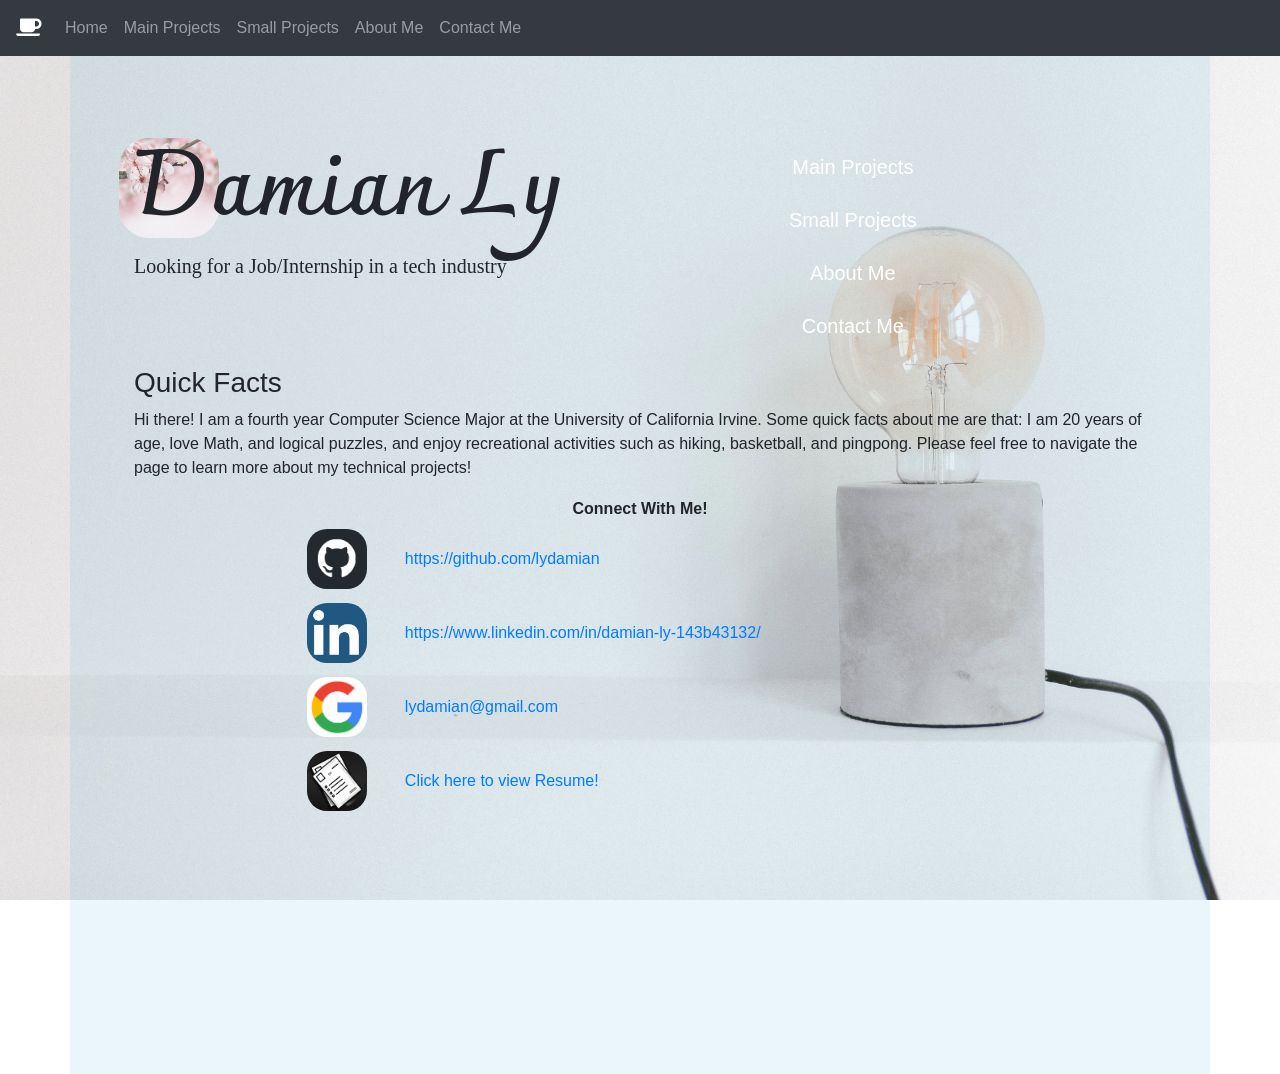
<file: index.html>
<!DOCTYPE html>
<html>
<head>
	<title>Damian's Portfolio</title>
	<!-- meta tags -->
	<meta name="viewport" content="width=device-width, initial-scale=1.0">

	<!-- bootstrap css cdn -->
	<link type="text/css" rel="stylesheet" href="https://stackpath.bootstrapcdn.com/bootstrap/4.1.3/css/bootstrap.min.css">
	<!-- bootstrap js cdn -->
	<script src="https://stackpath.bootstrapcdn.com/bootstrap/4.1.3/js/bootstrap.min.js"></script>
	<!-- jQuery CDN -->

	<!-- Google Fonts -->
	<!-- font-family: 'Noticia Text', serif;
	font-family: 'Gentium Basic', serif;-->
	<link href="https://fonts.googleapis.com/css?family=Gentium+Basic:400,700|Noticia+Text:400,700" rel="stylesheet">
	<!--font-family: 'Charmonman', cursive;-->
	<link href="https://fonts.googleapis.com/css?family=Charmonman:400,700" rel="stylesheet">
	<!--font-family: 'Cinzel', serif;
	font-family: 'Cormorant Garamond', serif; -->
	<link href="https://fonts.googleapis.com/css?family=Cinzel|Cormorant+Garamond" rel="stylesheet">

	<!-- font awsome -->
	<link rel="stylesheet" href="https://use.fontawesome.com/releases/v5.3.1/css/all.css" integrity="sha384-mzrmE5qonljUremFsqc01SB46JvROS7bZs3IO2EmfFsd15uHvIt+Y8vEf7N7fWAU" crossorigin="anonymous">



	<!-- Native stylesheet -->
	<link type="text/css" rel="stylesheet" href="assets/css/portfolio.css">

	<script
  src="https://code.jquery.com/jquery-3.3.1.min.js"
  integrity="sha256-FgpCb/KJQlLNfOu91ta32o/NMZxltwRo8QtmkMRdAu8="
  crossorigin="anonymous"></script>
</head>
<body>
	 <!-- A grey horizontal navbar that becomes vertical on small screens -->
	<nav class="navbar navbar-expand-sm bg-dark navbar-dark fixed-top">

		<!-- logo -->
		<a class="navbar-brand" href="#"><i class="fas fa-coffee"></i> <!-- using a <span> element to reference the icon --></a>

		<!-- Toggler/collapsibe Button -->
		  <button class="navbar-toggler" type="button" data-toggle="collapse" data-target="#collapsibleNavbar">
		    <span class="navbar-toggler-icon"></span>
		  </button>

	  <!-- Links -->
	  <div class="collapse navbar-collapse" id="collapsibleNavbar">
		  <ul class="navbar-nav">
		    <li class="nav-item">
		      <a class="nav-link" href="#">Home</a>
		    </li>
		    <li class="nav-item">
		      <a class="nav-link" href="main-projects.html">Main Projects</a>
		    </li>
		    <li class="nav-item">
		      <a class="nav-link" href="small-projects.html">Small Projects</a>
		    </li>
		    <li class="nav-item">
		      <a class="nav-link" href="about-me.html">About Me</a>
		    </li>
		    <li class="nav-item">
		      <a class="nav-link" href="contact-me.html">Contact Me</a>
		    </li>
		  </ul>
	   </div>
	</nav>

	<div class="container" id="homepage-body">
		<div class="row">
			<div class="col-md-6" id="header-section">
				<img src="assets/images/flowers.jpg" id="flower-image">
				<h1>Damian Ly</h1>
				<h5>Looking for a Job/Internship in a tech industry</h5>
			</div>
			<div class=col-md-6>
				<ul>
					<li class="links"><a href ="main-projects.html" class="btn btn-lg active" role="button">Main Projects</a></li>
					<li class="links"><a href ="small-projects.html" class="btn btn-lg active" role="button" class="btn btn-primary btn-lg active" role="button">Small Projects</a></li>
					<li class="links"><a href ="about-me.html" class="btn btn-lg active" role="button">About Me</a></li>
					<li class="links"><a href ="contact-me.html" class="btn btn-lg active" role="button">Contact Me</a></li>
				</ul>
			</div>		

			<div class="col-12" id="about-me">
				<h3>Quick Facts</h3>
				<p>
					Hi there! I am a fourth year Computer Science Major at the University of California Irvine. Some quick facts about me are that: I am 20 years of age, love Math, and logical puzzles, and enjoy recreational activities such as hiking, basketball, and pingpong. Please feel free to navigate the page to learn more about my technical projects!
				</p>
			</div>

			<div class="col-md-12">
				<!-- Resource Info -->
				<div id="portfolio-links">
					<table>
    					<thead>
	       				 	<tr>
	          			  		<th colspan="2">Connect With Me!</th>
	       				 	</tr>
   						</thead>
    					<tbody>
					        <tr>
					            <td><a href="https://github.com/lydamian" target="_blank"><img class="logo-images" src="assets/images/github-logo.PNG"></a></td>
					            <td class="connect-links"><a target="_blank" href="https://github.com/lydamian">https://github.com/lydamian</a></td>
					        </tr>
					        <tr>
					            <td><a target="_blank" href="https://www.linkedin.com/in/damian-ly-143b43132"><img class="logo-images" src="assets/images/linkedin-logo.PNG"></td>
					            <td class="connect-links"><a target="_blank" href="https://www.linkedin.com/in/damian-ly-143b43132">https://www.linkedin.com/in/damian-ly-143b43132/</a></td>
					        </tr>
					         <tr>
					            <td><a href="mailto:lydamian@gmail.com"><img class="logo-images" src="assets/images/google-logo.PNG"></a></td>
					            <td class="connect-links"><a href="mailto:lydamian@gmail.com">lydamian@gmail.com</a></td>
					        </tr>
					         <tr>
					            <td><img class="logo-images" src="assets/images/resume-logo.PNG "></td>
					            <td class="connect-links"><a href = "other-pages/dev_resume.pdf">Click here to view Resume!</a></td>
					        </tr>
   						</tbody>
					</table>	
				</div>
			</div>
		</div>
	</div>	

	<script src="assets/js/index.js"></script>
</body>
</html>
</file>
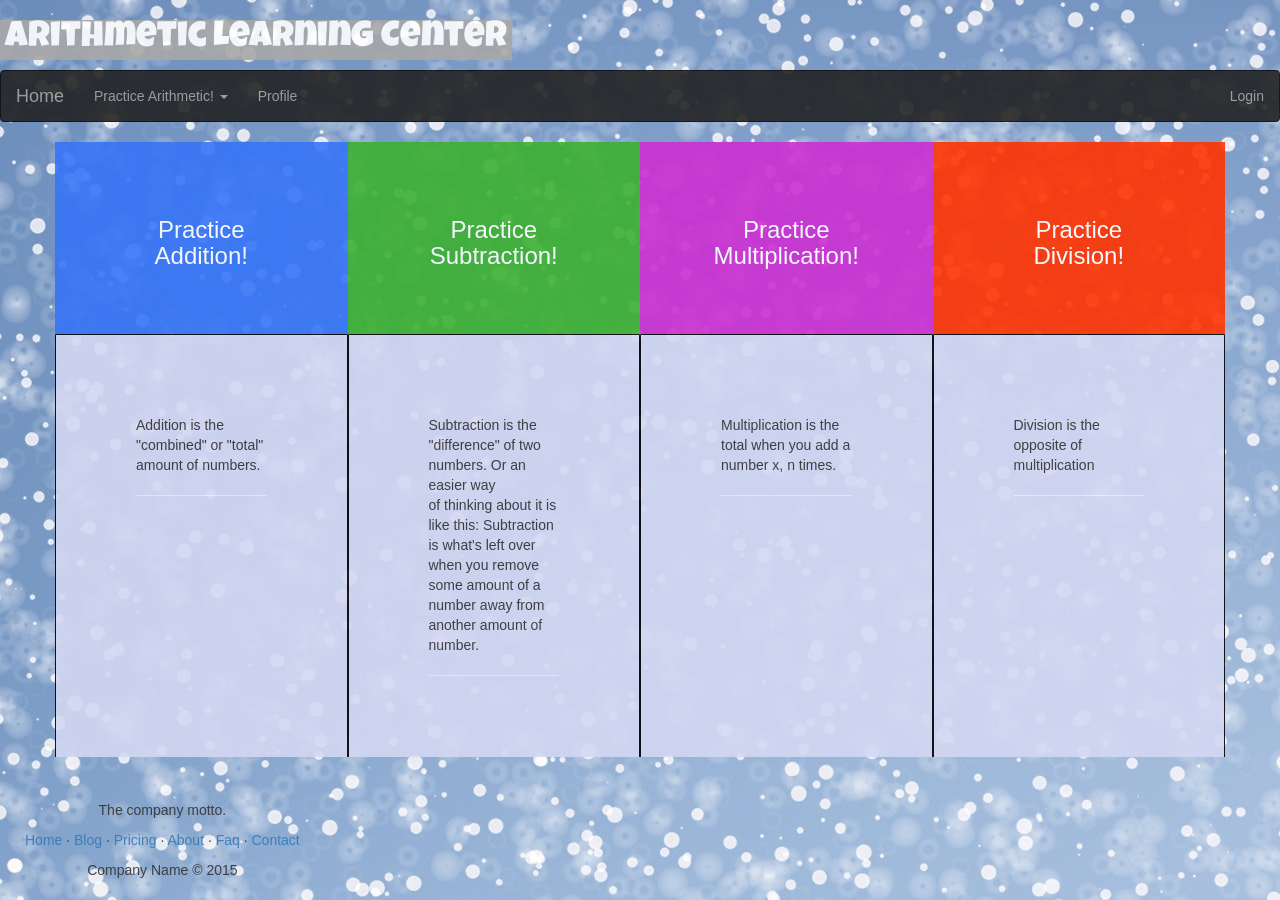
<file: other-pages/ArithmeticLearningCenter/index.html>
<!DOCTYPE html>
<html>
<head>
<meta charset="ISO-8859-1">
	<!-- Latest compiled and minified CSS -->
	<link rel="stylesheet" href="https://maxcdn.bootstrapcdn.com/bootstrap/3.3.7/css/bootstrap.min.css">

	<!-- Google fonts -->
	<link href="https://fonts.googleapis.com/css?family=Luckiest+Guy" rel="stylesheet"> 
	
	<!-- Native CSS stylesheet -->
	<link rel="stylesheet" type="text/css" href="stylesheet.css">
	
<title>The Learning Zone!</title>
</head>
<body>
	

	
	<div class="container-fluid no-padding">
		<!-- Header -->
		<div class="row">
			<div class="col-lg-12">
				<h1 id="heading">Arithmetic Learning Center </h1>
			</div>
		</div>
	</div>
	
	<!--  NavBar -->
	<nav class="navbar navbar-inverse">
	    <!-- Brand and toggle get grouped for better mobile display -->
	    <div class="navbar-header">
	        <button type="button" data-target="#navbarCollapse" data-toggle="collapse" class="navbar-toggle">
	            <span class="sr-only">Toggle navigation</span>
	            <span class="icon-bar"></span>
	            <span class="icon-bar"></span>
	            <span class="icon-bar"></span>
	        </button>
	        <a href="index.html" class="navbar-brand">Home</a>
	    </div>
	    <!-- Collection of nav links and other content for toggling -->
	    <div id="navbarCollapse" class="collapse navbar-collapse">
	        <ul class="nav navbar-nav">
	            <li class="dropdown">
				    <a href="#" data-toggle="dropdown" class="dropdown-toggle"> Practice Arithmetic! <b class="caret"></b></a>
				    <ul class="dropdown-menu">
				        <li><a href="addition.html">Addition</a></li>
				        <li><a href="subtraction.html">Subtraction</a></li>
				        <li><a href="multiplication.html">Multiplication</a></li>
				        <li><a href="division.html">Division</a></li>
				    </ul>
				</li>
	            <li><a href="profile.html">Profile</a></li>
	        </ul>
	        <ul class="nav navbar-nav navbar-right">
	            <li><a href="login.html" target="_blank">Login</a></li>
	        </ul>
	    </div>
	</nav>

		
	<div class="container">
		<!-- Links to Math Operation Pages -->
	    <div class="row">
		    <div class="col-lg-3" id="plus_button">
		   		<a href="addition.html" class="operator_buttons"><h3>Practice <br/> Addition!</h3></a>
		    </div>
	        <div class="col-lg-3" id="minus_button">
       	 		<a href="subtraction.html" class="operator_buttons"><h3>Practice <br/>Subtraction!</h3></a>
       		</div>
        	<div class="col-lg-3" id="times_button">
       			<a href="multiplication.html" class="operator_buttons"><h3>Practice <br/>Multiplication!</h3></a>
       		</div>
       		<div class="col-lg-3" id="division_button">
       			<a href="division.html" class="operator_buttons"><h3>Practice <br/>Division!</h3></a>
     	   	</div>
	    </div>
	    
	    <!-- Description of Math operations -->
	    <div class="row match-my-cols">
		    <div class="col-lg-3 operation_info">
		    	Addition is the "combined" or "total" amount of numbers.<hr>
		    </div>
		    <div class="col-lg-3 operation_info">
		    	Subtraction is the "difference" of two numbers. Or an easier way<br/>
		    	of thinking about it is like this: Subtraction is what's left over<br/>
		    	when you remove some amount of a number away from another amount of number.<hr><br/><br/><br/>
		    </div>
		    <div class="col-lg-3 operation_info">
		    	Multiplication is the total when you add a number x, n times.<hr>
		    </div>
		   <div class="col-lg-3 operation_info">
		    	Division is the opposite of multiplication<hr>
		    </div>
	    </div>
	</div>
	
	<!-- footer -->
	<div class="container-fluid">
		<div class="row">
		    	<div class="col-lg-12">
		    		<footer class="footer-basic-centered">
			
						<p class="footer-company-motto">The company motto.</p>
			
						<p class="footer-links">
							<a href="#">Home</a>
							�
							<a href="#">Blog</a>
							�
							<a href="#">Pricing</a>
							�
							<a href="#">About</a>
							�
							<a href="#">Faq</a>
							�
							<a href="#">Contact</a>
						</p>
			
						<p class="footer-company-name">Company Name &copy; 2015</p>
			
					</footer>
		    	</div>
		   </div>
	</div>
	
	
	<!-- jQuery library -->
	<script src="https://ajax.googleapis.com/ajax/libs/jquery/3.3.1/jquery.min.js"></script>
	
	<!-- Latest compiled JavaScript -->
	<script src="https://maxcdn.bootstrapcdn.com/bootstrap/3.3.7/js/bootstrap.min.js"></script> 
</body>
</html>
</file>
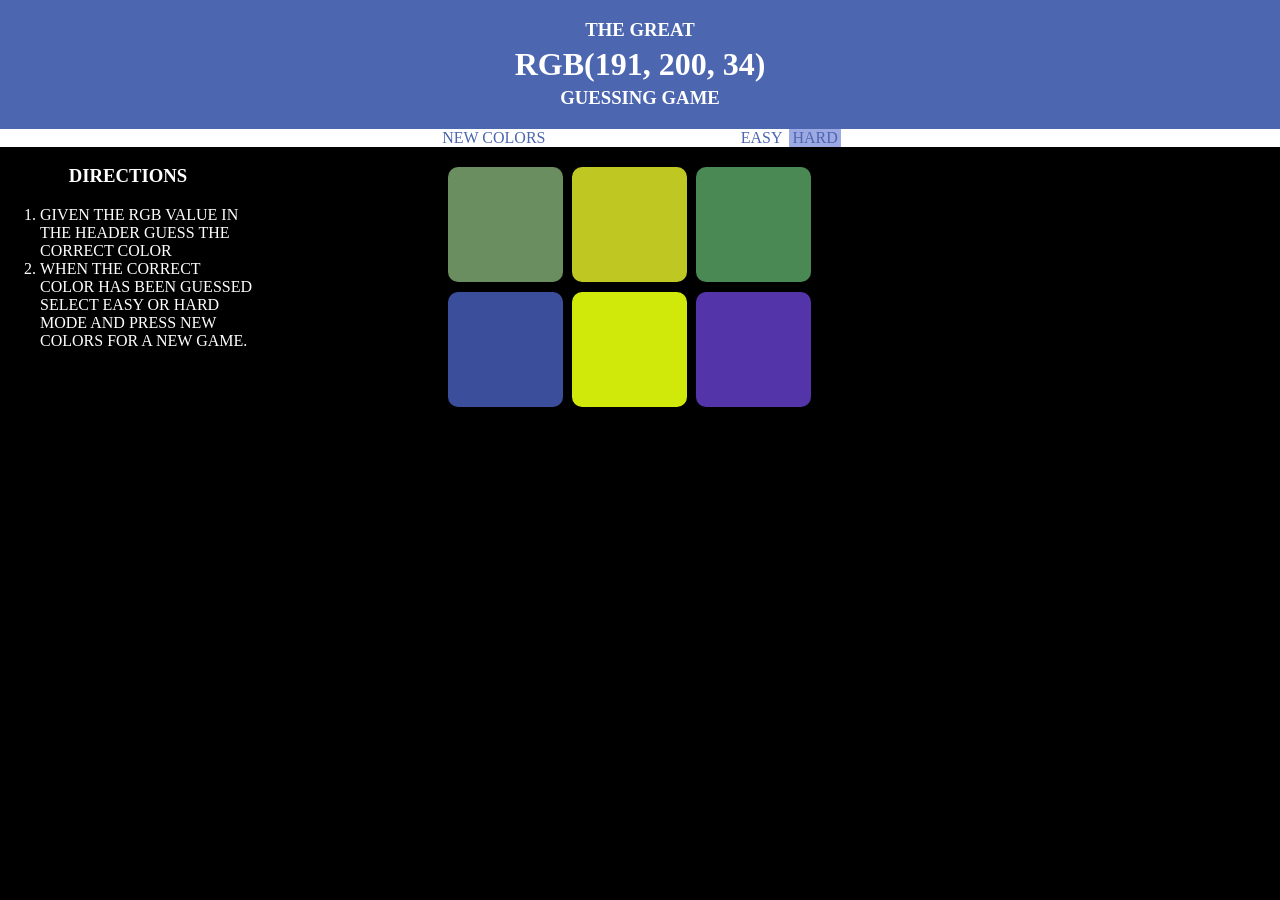
<file: other-pages/ColorGuessingGame/index.html>
<!DOCTYPE html>
<html>
<head>
	<title>Color Guessing Game</title>
	<link type="text/css" rel="stylesheet" href="stylesheet.css">
</head>
<body>
<!-- Header -->
<div id="header-div">
	<h3>THE GREAT</h3>
	<h1><span id="rgbColor">(175,203,2)</span></h1>
	<h3>Guessing Game</h3>
</div>

<!-- nEW colors AND EASY/HARD BUTTONS -->
<div id="button-area">
	<span id="newColorsBtn" class="settings">New Colors</span>
	<span id="pickResult"></span>
	<span id="easyBtn" class="settings">Easy</span>
	<span id="hardBtn" class="settings">Hard</span>
</div>


<!-- Directions -->
<div id="directions">
	<h3> Directions </h3>
	<ol>
		<li> Given the RGB value in the header guess the correct color</li>
		<li> When the correct color has been guessed select easy or hard mode and press new colors for a new game.
	</ol>
</div>

<!-- Dynamic Color Content -->
<div id="main-content">
	<div class="colorBtn" id="color1"></div>
	<div class="colorBtn" id="color2"></div>
	<div class="colorBtn" id="color3"></div>
	<div class="colorBtn" id="color4"></div>
	<div class="colorBtn" id="color5"></div>
	<div class="colorBtn" id="color6"></div>
</div>

<script src="script.js"></script>
</body>
</html>
</file>
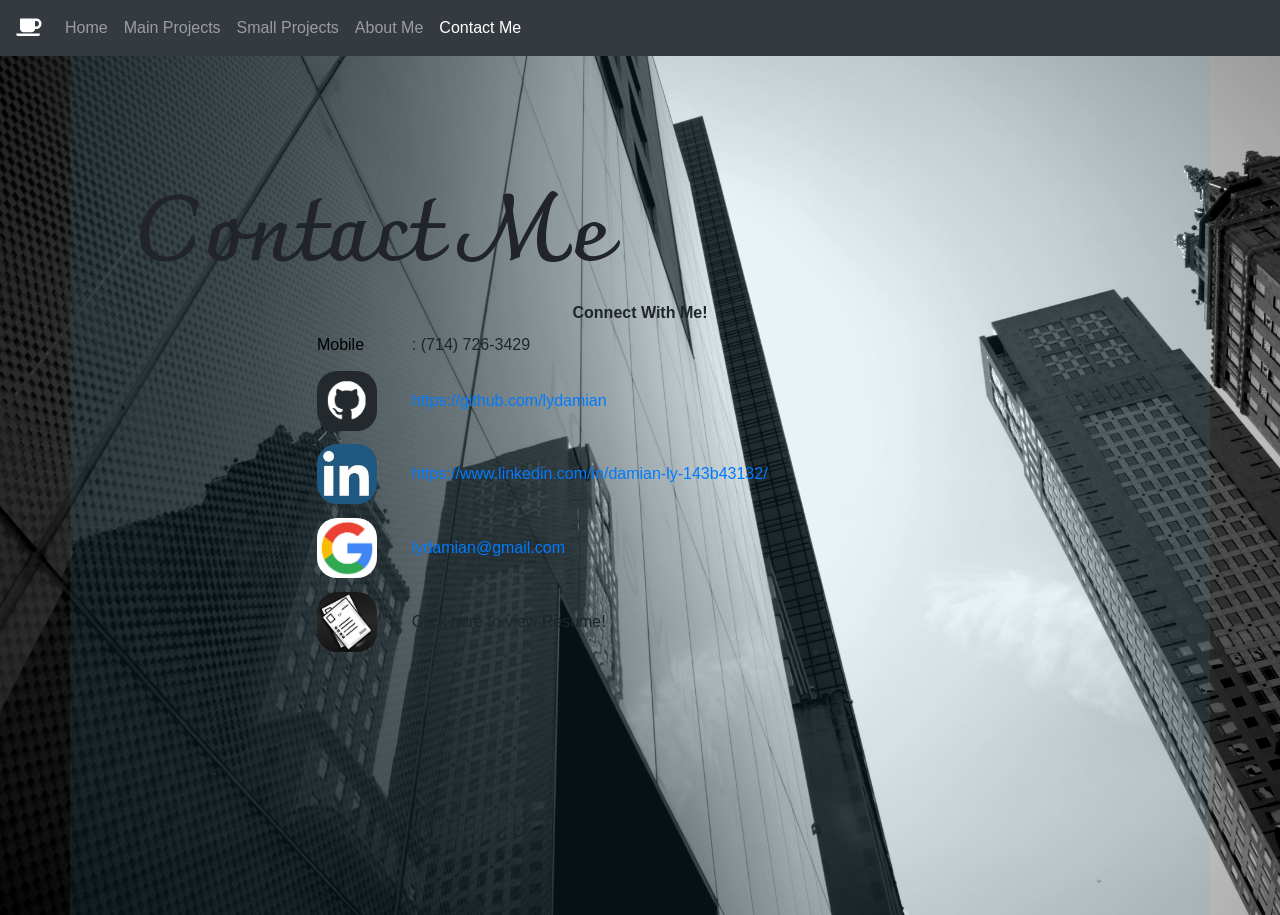
<file: contact-me.html>
<!DOCTYPE html>
<html>
<head>
	<title>Main Projects</title>

	<!-- meta tags -->
	<meta name="viewport" content="width=device-width, initial-scale=1.0">

	<script
  src="https://code.jquery.com/jquery-3.3.1.min.js"
  integrity="sha256-FgpCb/KJQlLNfOu91ta32o/NMZxltwRo8QtmkMRdAu8="
  crossorigin="anonymous"></script>

	<!-- bootstrap css cdn -->
	<link type="text/css" rel="stylesheet" href="https://stackpath.bootstrapcdn.com/bootstrap/4.1.3/css/bootstrap.min.css">
	<!-- bootstrap js cdn -->
	<script src="https://stackpath.bootstrapcdn.com/bootstrap/4.1.3/js/bootstrap.min.js"></script>
	<!-- jQuery CDN -->

	<!-- Google Fonts -->
	<!-- font-family: 'Noticia Text', serif;
	font-family: 'Gentium Basic', serif;-->
	<link href="https://fonts.googleapis.com/css?family=Gentium+Basic:400,700|Noticia+Text:400,700" rel="stylesheet">
	<!--font-family: 'Charmonman', cursive;-->
	<link href="https://fonts.googleapis.com/css?family=Charmonman:400,700" rel="stylesheet">

	<!-- font awsome -->
	<link rel="stylesheet" href="https://use.fontawesome.com/releases/v5.3.1/css/all.css" integrity="sha384-mzrmE5qonljUremFsqc01SB46JvROS7bZs3IO2EmfFsd15uHvIt+Y8vEf7N7fWAU" crossorigin="anonymous">

	<!-- Native stylesheet -->
	<link type="text/css" rel="stylesheet" href="assets/css/portfolio.css">

</head>
</head>
<body>

	<style>
		body{
			background: url(assets/images/skyscrapers.jpg);
			background-size: cover;
			background-repeat: no-repeat;
		} 
	</style>

	 <!-- A grey horizontal navbar that becomes vertical on small screens -->
	<nav class="navbar navbar-expand-sm bg-dark navbar-dark">


		<!-- logo -->
		<a class="navbar-brand" href="#"><i class="fas fa-coffee"></i> <!-- using a <span> element to reference the icon --></a>

		<!-- Toggler/collapsibe Button -->
		  <button class="navbar-toggler" type="button" data-toggle="collapse" data-target="#collapsibleNavbar">
		    <span class="navbar-toggler-icon"></span>
		  </button>

	  <!-- Links -->
	  <div class="collapse navbar-collapse" id="collapsibleNavbar">
	  <ul class="navbar-nav">
	    <li class="nav-item">
	      <a class="nav-link" href="index.html">Home</a>
	    </li>
	    <li class="nav-item">
	      <a class="nav-link" href="main-projects.html">Main Projects</a>
	    </li>
	    <li class="nav-item">
	      <a class="nav-link" href="small-projects.html">Small Projects</a>
	    </li>
	    <li class="nav-item">
	      <a class="nav-link" href="about-me.html">About Me</a>
	    </li>
	    <li class="nav-item">
	      <a class="nav-link active" href="contact-me.html">Contact Me</a>
	    </li>
	  </ul>

	</div>
	</nav>

	<div class="container" id="main-content">
		<div class="row">
			<div class="col-md-12">
				<h1>Contact Me</h1>
			</div>
		</div>

		<div class="col-md-12">
				<!-- Resource Info -->
				<div id="portfolio-links">
					<table>
    					<thead>
	       				 	<tr>
	          			  		<th colspan="2">Connect With Me!</th>
	       				 	</tr>
   						</thead>
    					<tbody>
    						<tr>
    							<td>Mobile</td>
    							<td>: (714) 726-3429</td>
    						</tr>
					        <tr>
					            <td><a href="https://github.com/lydamian" target="_blank"><img class="logo-images" src="assets/images/github-logo.PNG"></a></td>
					            <td class="connect-links"><a target="_blank" href="https://github.com/lydamian">https://github.com/lydamian</a></td>
					        </tr>
					        <tr>
					            <td><a target="_blank" href="https://www.linkedin.com/in/damian-ly-143b43132"><img class="logo-images" src="assets/images/linkedin-logo.PNG"></td>
					            <td class="connect-links"><a target="_blank" href="https://www.linkedin.com/in/damian-ly-143b43132">https://www.linkedin.com/in/damian-ly-143b43132/</a></td>
					        </tr>
					         <tr>
					            <td><a href="mailto:lydamian@gmail.com"><img class="logo-images" src="assets/images/google-logo.PNG"></a></td>
					            <td class="connect-links"><a href="mailto:lydamian@gmail.com">lydamian@gmail.com</a></td>
					        </tr>
					         <tr>
					            <td><img class="logo-images" src="assets/images/resume-logo.PNG "></td>
					            <td class="connect-links">Click here to view Resume!</td>
					        </tr>
   						</tbody>
					</table>	
				</div>
			</div>
		</div>




</body>
</html>
</file>
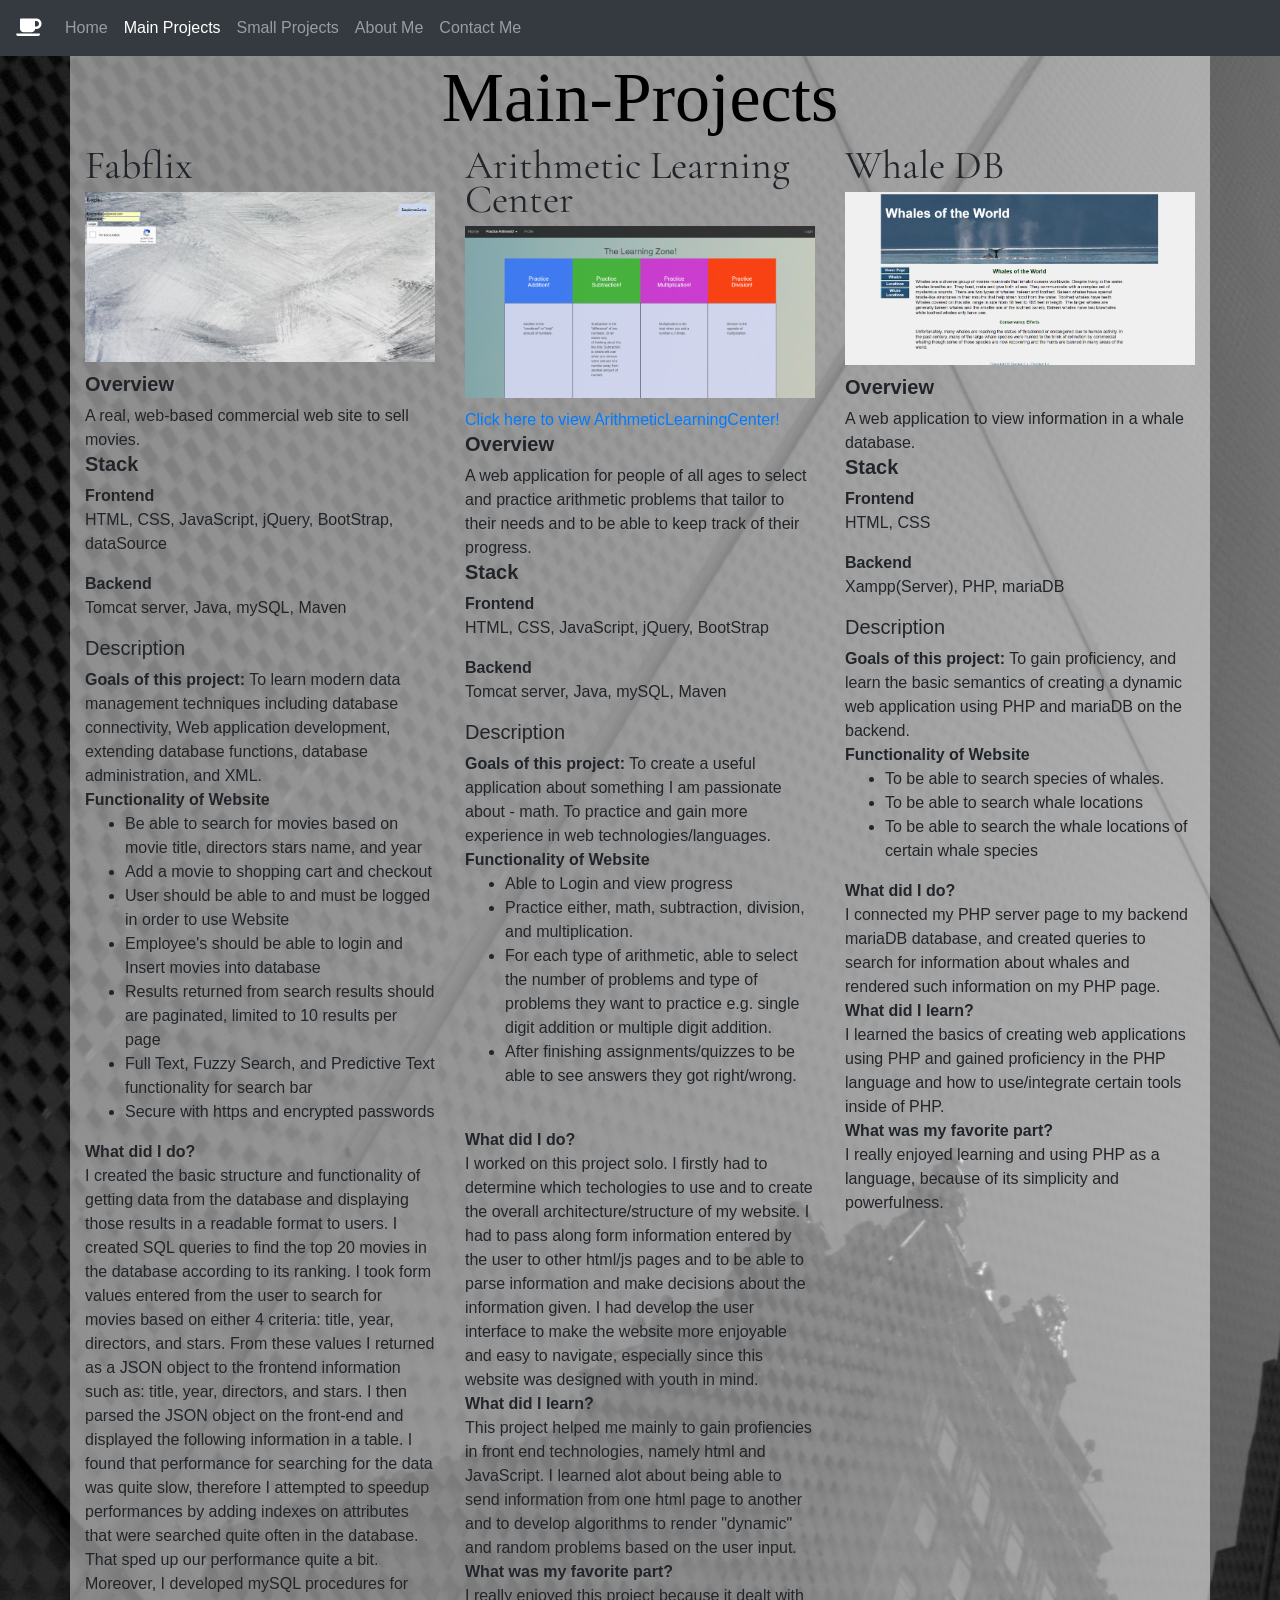
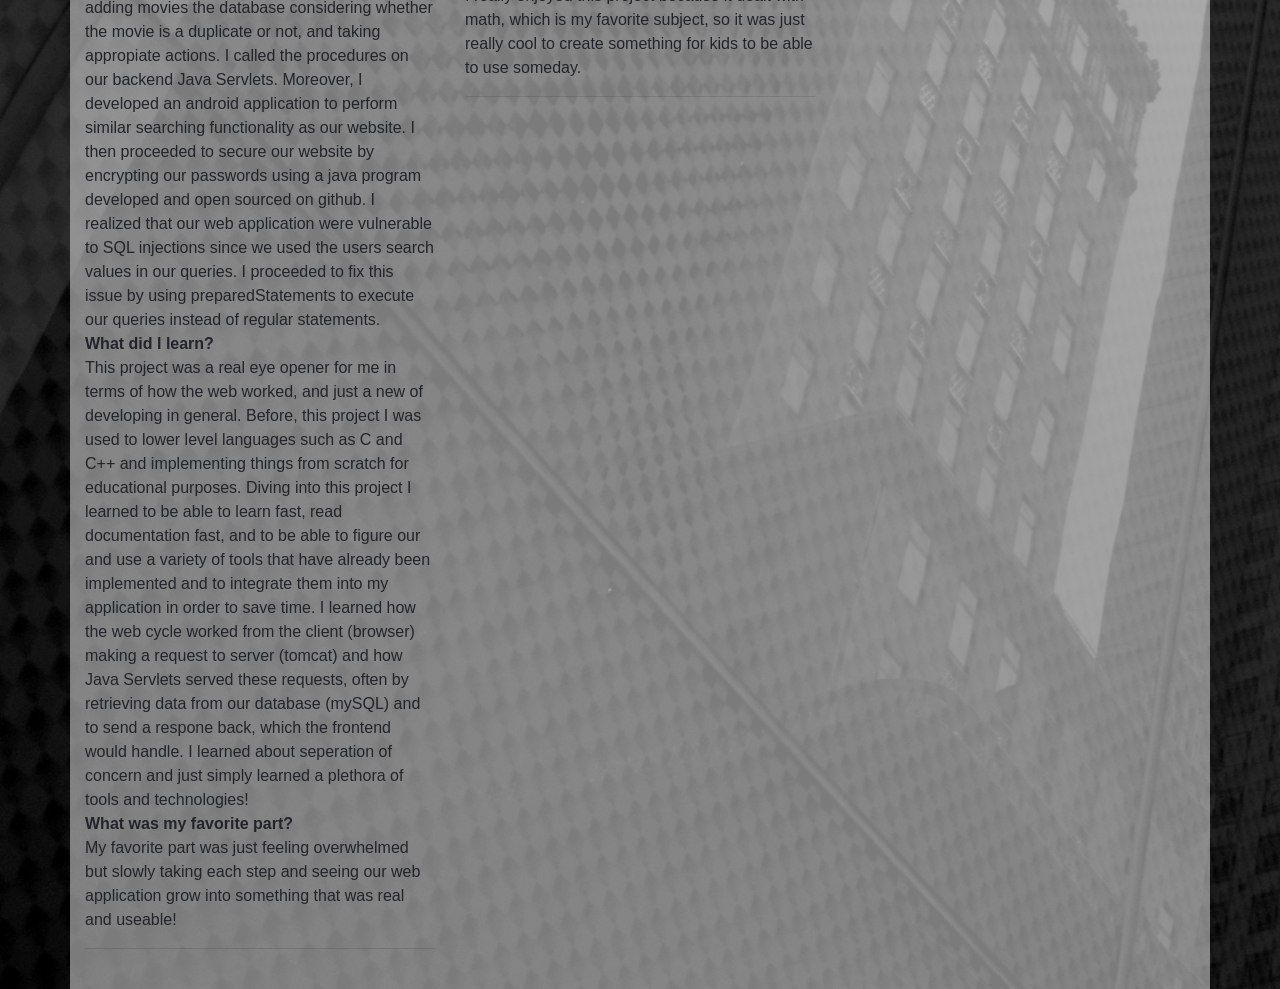
<file: main-projects.html>
<!DOCTYPE html>
<html>
<head>
	<title>Main Projects</title>

	<!-- meta tags -->
	<meta name="viewport" content="width=device-width, initial-scale=1.0">

	<script
	 src="https://code.jquery.com/jquery-3.3.1.min.js"
	 integrity="sha256-FgpCb/KJQlLNfOu91ta32o/NMZxltwRo8QtmkMRdAu8="
	 crossorigin="anonymous"></script>

	<!-- bootstrap css cdn -->
	<link type="text/css" rel="stylesheet" href="https://stackpath.bootstrapcdn.com/bootstrap/4.1.3/css/bootstrap.min.css">
	<!-- bootstrap js cdn -->
	<script src="https://stackpath.bootstrapcdn.com/bootstrap/4.1.3/js/bootstrap.min.js"></script>
	<!-- jQuery CDN -->

	<!-- Google Fonts -->
	<!-- font-family: 'Noticia Text', serif;
	font-family: 'Gentium Basic', serif;-->
	<link href="https://fonts.googleapis.com/css?family=Gentium+Basic:400,700|Noticia+Text:400,700" rel="stylesheet">
	<!--font-family: 'Charmonman', cursive;-->
	<link href="https://fonts.googleapis.com/css?family=Charmonman:400,700" rel="stylesheet">
	<!--font-family: 'Cinzel', serif;
	font-family: 'Cormorant Garamond', serif; -->
	<link href="https://fonts.googleapis.com/css?family=Cinzel|Cormorant+Garamond" rel="stylesheet">

	<!-- font awsome -->
	<link rel="stylesheet" href="https://use.fontawesome.com/releases/v5.3.1/css/all.css" integrity="sha384-mzrmE5qonljUremFsqc01SB46JvROS7bZs3IO2EmfFsd15uHvIt+Y8vEf7N7fWAU" crossorigin="anonymous">

	<!-- Native stylesheet -->
	<link type="text/css" rel="stylesheet" href="assets/css/stylesheet2.css">

	
</head>
</head>
<body>

	 <!-- A grey horizontal navbar that becomes vertical on small screens -->
	<nav class="navbar navbar-expand-sm bg-dark navbar-dark">


		<!-- logo -->
		<a class="navbar-brand" href="#"><i class="fas fa-coffee"></i> <!-- using a <span> element to reference the icon --></a>

		<!-- Toggler/collapsibe Button -->
		  <button class="navbar-toggler" type="button" data-toggle="collapse" data-target="#collapsibleNavbar">
		    <span class="navbar-toggler-icon"></span>
		  </button>

	  <!-- Links -->
	  <div class="collapse navbar-collapse" id="collapsibleNavbar">
	  <ul class="navbar-nav">
	    <li class="nav-item">
	      <a class="nav-link" href="index.html">Home</a>
	    </li>
	    <li class="nav-item">
	      <a class="nav-link active" href="#">Main Projects</a>
	    </li>
	    <li class="nav-item">
	      <a class="nav-link" href="small-projects.html">Small Projects</a>
	    </li>
	    <li class="nav-item">
	      <a class="nav-link" href="about-me.html">About Me</a>
	    </li>
	    <li class="nav-item">
	      <a class="nav-link" href="contact-me.html">Contact Me</a>
	    </li>
	  </ul>

	</div>
	</nav>

	<div class="container" id="main-content">
		<div class="row">
			<div class="col-md-12">
				<h1>Main-Projects</h1>
			</div>
			<div class="col-md-4">
				<div class="project">
					<!-- Project Header -->
					<div class="project-name">
						Fabflix
					</div>
				</div>

				<img src="assets/images/fabflix-image1.PNG" class="image-sm">

					<div class="description">
						<h5><strong>Overview</strong></h5>
						A real, web-based commercial web site to sell movies.
						<br/>

						<h5><strong>Stack</strong></h5>
						<strong>Frontend</strong>
						<p>
							HTML, CSS, JavaScript, jQuery, BootStrap, dataSource
						</p>
						<strong>Backend</strong>
						<p>
							Tomcat server, Java, mySQL, Maven
						</p>

						<h5>Description</h5>

						<strong>Goals of this project:</strong> To learn modern data management techniques including database connectivity, Web application development, extending database functions, database administration, and XML.<br/>

						<strong>Functionality of Website</strong><br/>
						<ul>
							<li>Be able to search for movies based on movie title, directors stars name, and year
							</li>
							<li>Add a movie to shopping cart and checkout</li>

							<li>User should be able to and must be logged in order to use Website </li>

							<li>Employee's should be able to login and Insert movies into database </li>

							<li>Results returned from search results should are paginated, limited to 10 results per page </li>

							<li> Full Text, Fuzzy Search, and Predictive Text functionality for search bar </li>

							<li>Secure with https and encrypted passwords</li>

						</ul>	

						<strong> What did I do? </strong><br/>
						I created the basic structure and functionality of getting data from the database and displaying those results in a readable format to users.
						I created SQL queries to find the top 20 movies in the database according to its ranking. I took form values entered from the user to search for movies based on either 4 criteria: title, year, directors, and stars. From these values I returned as a JSON object to the frontend information such as: title, year, directors, and stars. I then parsed the JSON object on the front-end and displayed the following information in a table. I found that performance for searching for the data was quite slow, therefore I attempted to speedup performances by adding indexes on attributes that were searched quite often in the database. That sped up our performance quite a bit. Moreover, I developed mySQL procedures for adding movies the database considering whether the movie is a duplicate or not, and taking appropiate actions. I called the procedures on our backend Java Servlets. Moreover, I developed an android application to perform similar searching functionality as our website. I then proceeded to secure our website by encrypting our passwords using a java program developed and open sourced on github. I realized that our web application were vulnerable to SQL injections since we used the users search values in our queries. I proceeded to fix this issue by using preparedStatements to execute our queries instead of regular statements.
						<br/>
						<strong>What did I learn?</strong><br/>
						This project was a real eye opener for me in terms of how the web worked, and just a new of developing in general. Before, this project I was used to lower level languages such as C and C++ and implementing things from scratch for educational purposes. Diving into this project I learned to be able to learn fast, read documentation fast, and to be able to figure our and use a variety of tools that have already been implemented and to integrate them into my application in order to save time. I learned how the web cycle worked from the client (browser) making a request to server (tomcat) and how Java Servlets served these requests, often by retrieving data from our database (mySQL) and to send a respone back, which the frontend would handle. I learned about seperation of concern and just simply learned a plethora of tools and technologies!
						<br/>
						<strong> What was my favorite part?</strong><br/>
						My favorite part was just feeling overwhelmed but slowly taking each step and seeing our web application grow into something that was real and useable!
						<hr>
						<br/>

					</div>
				</div>
		
			<div class="col-md-4">
				<div class="project">
					<!-- Project Header -->
					<div class="project-name">
						Arithmetic Learning Center
					</div>
					
					<img src="assets/images/math-website.PNG" class="image-sm">
					<a href = "other-pages/ArithmeticLearningCenter/index.html">Click here to view ArithmeticLearningCenter!</a>
					<div class="description">
						<h5><strong>Overview</strong></h5>
						A web application for people of all ages to select and practice arithmetic problems that tailor to their needs and to be able to keep track of their progress.
						<br/>

						<h5><strong>Stack</strong></h5>
						<strong>Frontend</strong>
						<p>
							HTML, CSS, JavaScript, jQuery, BootStrap
						</p>
						<strong>Backend</strong>
						<p>
							Tomcat server, Java, mySQL, Maven
						</p>

						<h5>Description</h5>

						<strong>Goals of this project:</strong> To create a useful application about something I am passionate about - math. To practice and gain more experience in web technologies/languages. <br/>

						<strong>Functionality of Website</strong><br/>
						<ul>
							<li>Able to Login and view progress
							</li>
							<li>Practice either, math, subtraction, division, and multiplication.</li>

							<li>For each type of arithmetic, able to select the number of problems and type of problems they want to practice e.g. single digit addition or multiple digit addition. </li>

							<li>After finishing assignments/quizzes to be able to see answers they got right/wrong.</li>
						</ul>	
						<br/>

						<strong> What did I do? </strong><br/>
						I worked on this project solo. I firstly had to determine which techologies to use and to create the overall architecture/structure of my website. I had to pass along form information entered by the user to other html/js pages and to be able to parse information and make decisions about the information given. I had develop the user interface to make the website more enjoyable and easy to navigate, especially since this website was designed with youth in mind.
						<br/>

						<strong>What did I learn?</strong><br/>
						This project helped me mainly to gain profiencies in front end technologies, namely html and JavaScript. I learned alot about being able to send information from one html page to another and to develop algorithms to render "dynamic" and random problems based on the user input.
						<br/>
						<strong> What was my favorite part?</strong><br/>
						I really enjoyed this project because it dealt with math, which is my favorite subject, so it was just really cool to create something for kids to be able to use someday.
						<hr>
					</div>
				</div>
			</div>
			
			<div class="col-md-4">
				<div class="project">
					<!-- Project Header -->
					<div class="project-name">
						Whale DB
					</div>
					
					<img src="assets/images/whaledb.PNG" class="image-sm">

					<div class="description">
						<h5><strong>Overview</strong></h5>
						A web application to view information in a whale database.
						<br/>

						<h5><strong>Stack</strong></h5>
						<strong>Frontend</strong>
						<p>
							HTML, CSS
						</p>
						<strong>Backend</strong>
						<p>
							Xampp(Server), PHP, mariaDB
						</p>

						<h5>Description</h5>

						<strong>Goals of this project:</strong> To gain proficiency, and learn the basic semantics of creating a dynamic web application using PHP and mariaDB on the backend.<br/>

						<strong>Functionality of Website</strong><br/>
						<ul>
							<li>To be able to search species of whales.
							</li>
							<li>To be able to search whale locations</li>

							<li>To be able to search the whale locations of certain whale species</li>

						</ul>	

						<strong> What did I do? </strong><br/>
						I connected my PHP server page to my backend mariaDB database, and created queries to search for information about whales and rendered such information on my PHP page.
						<br/>
						<strong>What did I learn?</strong><br/>
						I learned the basics of creating web applications using PHP and gained proficiency in the PHP language and how to use/integrate certain tools inside of PHP.
						<br/>
						<strong> What was my favorite part?</strong><br/>
						I really enjoyed learning and using PHP as a language, because of its simplicity and powerfulness.
						<br/>
						<br/>
					</div>
			</div>
		</div>
	</div>
	<!-- Header -->

</body>
</html>
</file>
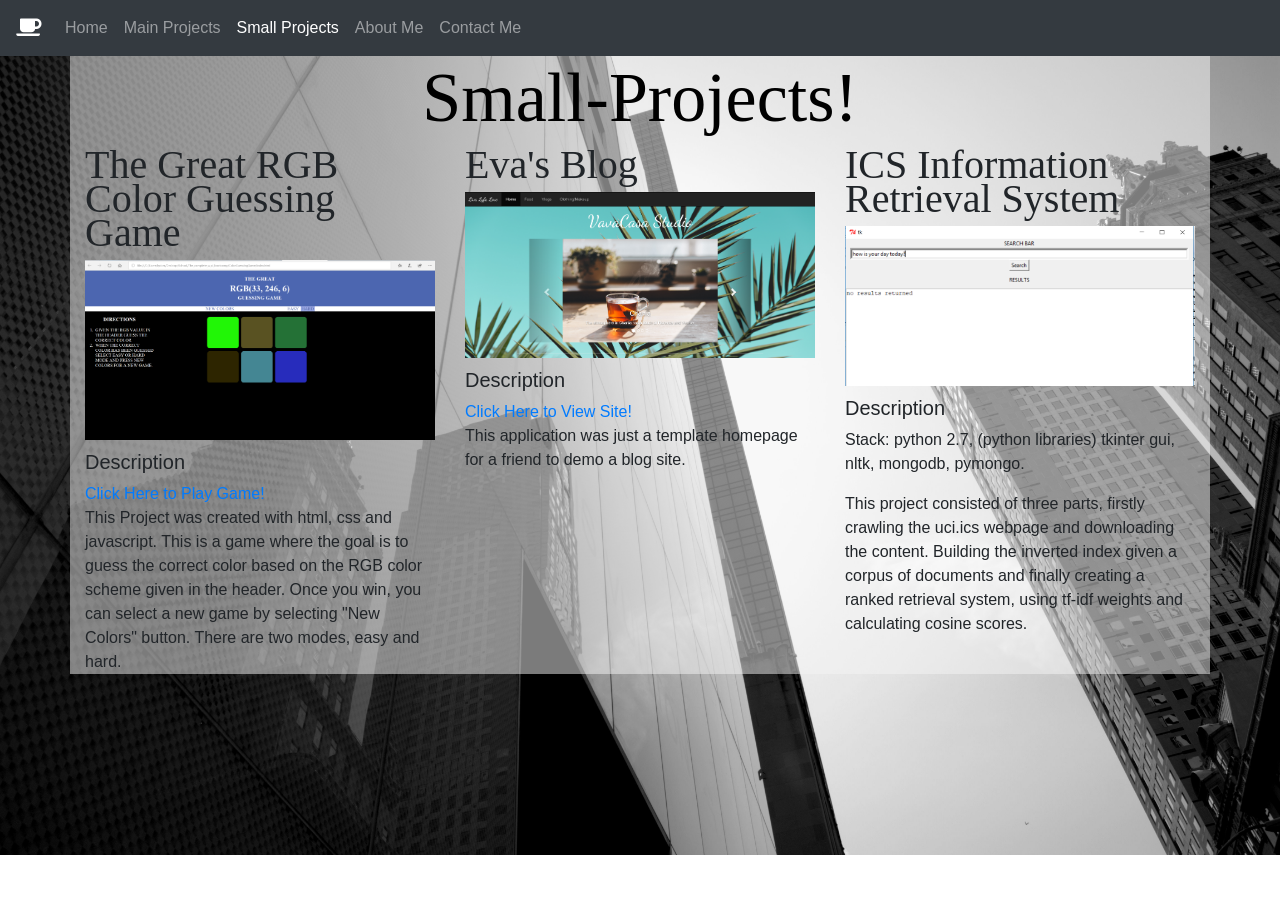
<file: small-projects.html>
<!DOCTYPE html>
<html>
<head>
	<title>Main Projects</title>

	<!-- meta tags -->
	<meta name="viewport" content="width=device-width, initial-scale=1.0">

	<script
  src="https://code.jquery.com/jquery-3.3.1.min.js"
  integrity="sha256-FgpCb/KJQlLNfOu91ta32o/NMZxltwRo8QtmkMRdAu8="
  crossorigin="anonymous"></script>

	<!-- bootstrap css cdn -->
	<link type="text/css" rel="stylesheet" href="https://stackpath.bootstrapcdn.com/bootstrap/4.1.3/css/bootstrap.min.css">
	<!-- bootstrap js cdn -->
	<script src="https://stackpath.bootstrapcdn.com/bootstrap/4.1.3/js/bootstrap.min.js"></script>
	<!-- jQuery CDN -->

	<!-- Google Fonts -->
	<!-- font-family: 'Noticia Text', serif;
	font-family: 'Gentium Basic', serif;-->
	<link href="https://fonts.googleapis.com/css?family=Gentium+Basic:400,700|Noticia+Text:400,700" rel="stylesheet">
	<!--font-family: 'Charmonman', cursive;-->
	<link href="https://fonts.googleapis.com/css?family=Charmonman:400,700" rel="stylesheet">

	<!-- font awsome -->
	<link rel="stylesheet" href="https://use.fontawesome.com/releases/v5.3.1/css/all.css" integrity="sha384-mzrmE5qonljUremFsqc01SB46JvROS7bZs3IO2EmfFsd15uHvIt+Y8vEf7N7fWAU" crossorigin="anonymous">

	<!-- Native stylesheet -->
	<link type="text/css" rel="stylesheet" href="assets/css/stylesheet2.css">

	
</head>
<body>

	 <!-- A grey horizontal navbar that becomes vertical on small screens -->
	<nav class="navbar navbar-expand-sm bg-dark navbar-dark">


		<!-- logo -->
		<a class="navbar-brand" href="#"><i class="fas fa-coffee"></i> <!-- using a <span> element to reference the icon --></a>

		<!-- Toggler/collapsibe Button -->
		  <button class="navbar-toggler" type="button" data-toggle="collapse" data-target="#collapsibleNavbar">
		    <span class="navbar-toggler-icon"></span>
		  </button>

	  <!-- Links -->
	  <div class="collapse navbar-collapse" id="collapsibleNavbar">
	  <ul class="navbar-nav">
	    <li class="nav-item">
	      <a class="nav-link" href="index.html">Home</a>
	    </li>
	    <li class="nav-item">
	      <a class="nav-link" href="main-projects.html">Main Projects</a>
	    </li>
	    <li class="nav-item">
	      <a class="nav-link  active" href="small-projects.html">Small Projects</a>
	    </li>
	    <li class="nav-item">
	      <a class="nav-link" href="about-me.html">About Me</a>
	    </li>
	    <li class="nav-item">
	      <a class="nav-link" href="contact-me.html">Contact Me</a>
	    </li>
	  </ul>

	</div>
	</nav>

	<div class="container" id="main-content">
		<div class="row">
			<div class="col-md-12">
				<h1>Small-Projects!</h1>
			</div>
			<div class="col-md-4">
				<div class="project">
					<!-- Project Header -->
					<div class="project-name">
						The Great RGB Color Guessing Game
					</div>
				</div>

				<img src="assets/images/colorguessinggame.PNG" class="image-sm">

					<div class="description">
						<h5>Description</h5>
						<a href="other-pages/ColorGuessingGame/index.html" target="_blank">Click Here to Play Game!</a><br/>
						This Project was created with html, css and javascript. 
						This is a game where the goal is to guess the correct color based on the RGB color scheme given in the header. Once you win, you can select a new game by selecting "New Colors" button. There are two modes, easy and hard.
					</div>
				</div>
		
			<div class="col-md-4">
				<div class="project">
					<!-- Project Header -->
					<div class="project-name">
						Eva's Blog
					</div>
					
					<img src="assets/images/vavacasastudio.PNG" class="image-sm">

					<div class="description">
						<h5>Description</h5>
						<a href="other-pages/eva-blog/index.html" target="_blank">Click Here to View Site!</a><br/>
						This application was just a template homepage for a friend to demo a blog site.
					</div>
				</div>
			</div>
			
			<div class="col-md-4">
				<div class="project">
					<!-- Project Header -->
					<div class="project-name">
						ICS Information Retrieval System
					</div>
					
					<img src="assets/images/ics_ir_system.PNG" class="image-sm">

					<div class="description">
						<h5>Description</h5>
						<p>
							Stack: python 2.7, (python libraries) tkinter gui, nltk, mongodb, pymongo.
						</p>
						<p>
							This project consisted of three parts, firstly crawling the uci.ics webpage and downloading the content.
							Building the inverted index given a corpus of documents and finally creating a ranked retrieval system, 
							using tf-idf weights and calculating cosine scores.
						</p>
					</div>
				</div>
			</div>
		</div>
	</div>
	<!-- Header -->




</body>
</html>
</file>
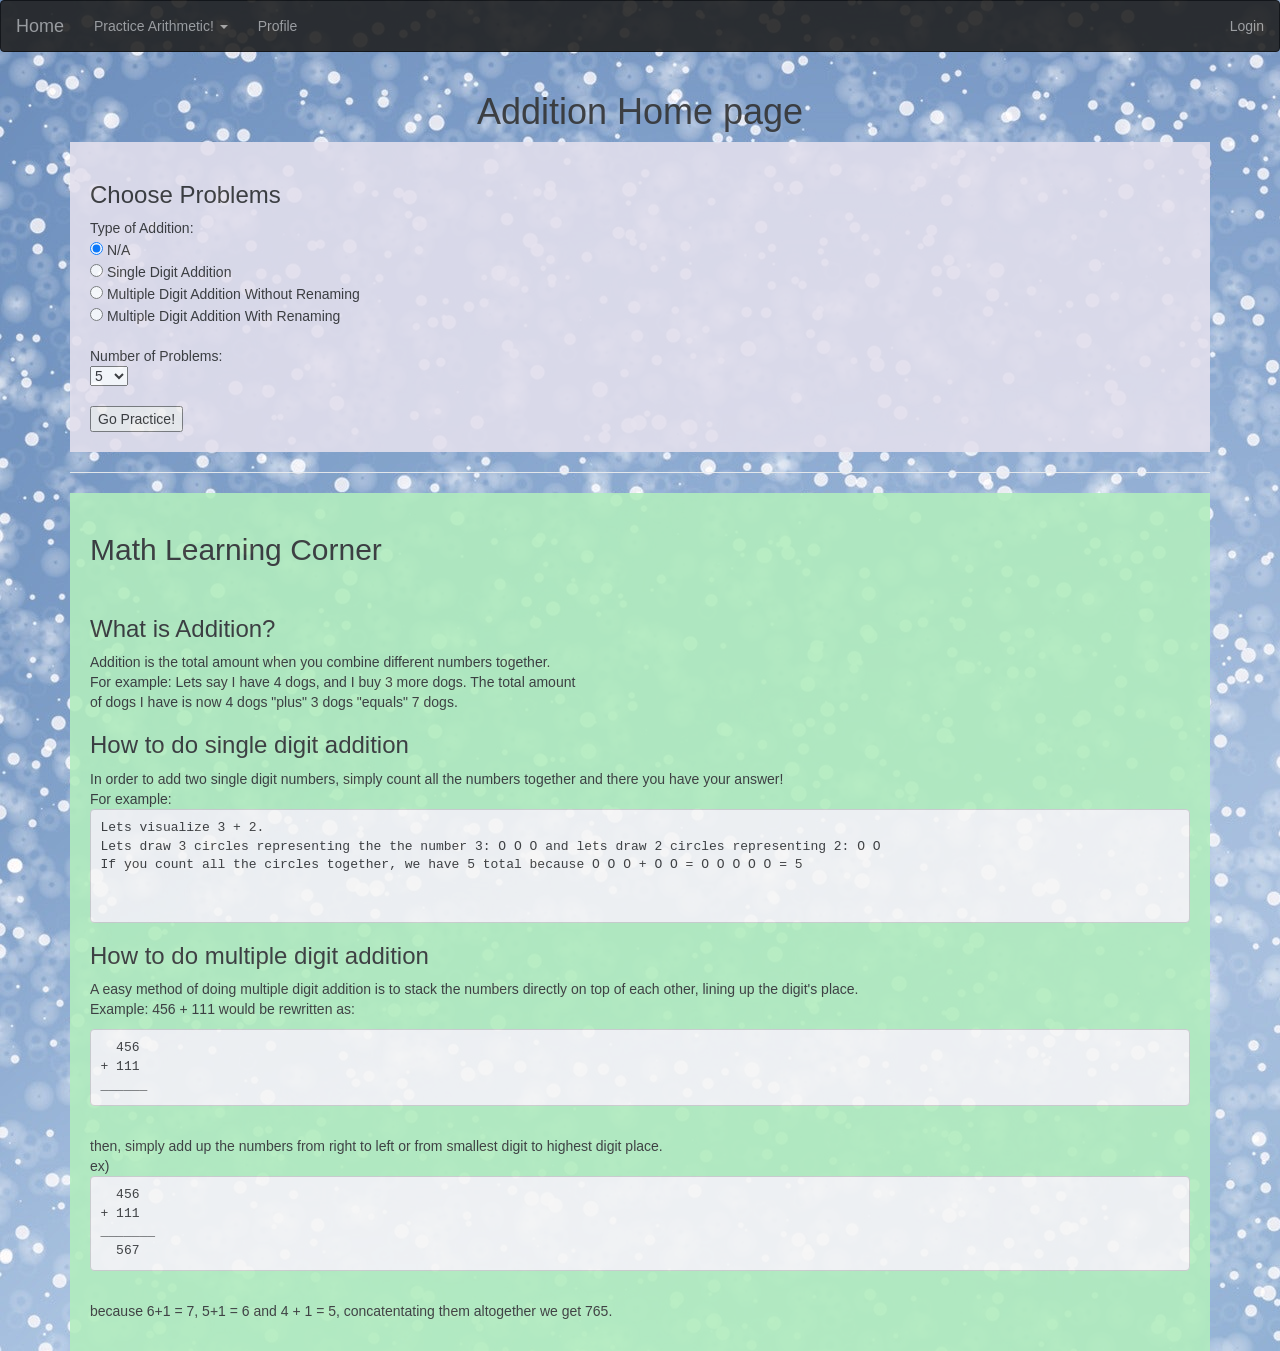
<file: other-pages/ArithmeticLearningCenter/addition.html>
<!DOCTYPE html>
<html>
<head>
	<meta charset="ISO-8859-1">
	<!-- Latest compiled and minified CSS -->
	<link rel="stylesheet" href="https://maxcdn.bootstrapcdn.com/bootstrap/3.3.7/css/bootstrap.min.css">

	<!-- Microsoft edge xhtml solution -->
	<htmllang = "en"xmlns = "http://www.w3.org/1999/xhtml"> 

	
	<!-- Native CSS stylesheet -->
	<link rel="stylesheet" type="text/css" href="stylesheet.css">


	<title>Arithmetic Learning Center</title>
</head>
<body>
	<!--  NavBar -->
	<nav class="navbar navbar-inverse">
	    <!-- Brand and toggle get grouped for better mobile display -->
	    <div class="navbar-header">
	        <button type="button" data-target="#navbarCollapse" data-toggle="collapse" class="navbar-toggle">
	            <span class="sr-only">Toggle navigation</span>
	            <span class="icon-bar"></span>
	            <span class="icon-bar"></span>
	            <span class="icon-bar"></span>
	        </button>
	        <a href="index.html" class="navbar-brand">Home</a>
	    </div>
	    
	    <!-- Collection of nav links and other content for toggling -->
	    <div id="navbarCollapse" class="collapse navbar-collapse">
	        <ul class="nav navbar-nav">
	            <li class="dropdown">
				    <a href="#" data-toggle="dropdown" class="dropdown-toggle"> Practice Arithmetic! <b class="caret"></b></a>
				    <ul class="dropdown-menu">
				        <li><a href="addition.html">Addition</a></li>
				        <li><a href="subtraction.html">Subtraction</a></li>
				        <li><a href="multiplication.html">Multiplication</a></li>
				        <li><a href="division.html">Division</a></li>
				    </ul>
				</li>
	            <li><a href="profile.html">Profile</a></li>
	        </ul>
	        <ul class="nav navbar-nav navbar-right">
	            <li><a href="login.html" target="_blank">Login</a></li>
	        </ul>
	    </div>
	</nav>


	<div class="container">
		<div class="row">
			<div class="col-lg-12">
				<h1> Addition Home page </h1>
			</div>
		</div>
		
		<div class="operator-top">
			<div class="row">
				<div class="col-lg-12">
					<h3> Choose Problems </h3>
				</div>
			</div>
			
			<div class="row">
				<div class="col-lg-6">
					<form action="" id="addition_form">
						Type of Addition:<br/>
						<input type="radio" name="type" value="NA" checked> N/A<br/>
						<input type="radio" name="type" value="single"> Single Digit Addition<br>
						<input type="radio" name="type" value="multiple"> Multiple Digit Addition Without Renaming<br>
						<input type="radio" name="type" value="multiple_rename"> Multiple Digit Addition With Renaming<br><br>
						Number of Problems: <br/>
						<select name="num_problems">
							<option value=5>5</option>
							<option value=10>10</option>
							<option value=15>15</option>
							<option value=20>20</option>
						</select> 
						<br/><br/>
						<input type="button" name="submit" value="Go Practice!" onClick="getResult(this.form)">
					</form>
				</div>
			</div>
		</div>
		
		<div class="row">
			<div class="col-lg-12"><hr></div>	
		</div>
		
		<div class="operator-bottom">
			<div class="row">
				<div class="col-lg-12">
					<h2>Math Learning Corner</h2> <br/>
					<h3> What is Addition? </h3>
					<p>
						Addition is the total amount when you combine different numbers together. <br/>
						For example: Lets say I have 4 dogs, and I buy 3 more dogs. The total amount <br/>
						of dogs I have is now 4 dogs "plus" 3 dogs "equals" 7 dogs.
					</p>

					<h3>How to do single digit addition</h3>
					In order to add two single digit numbers, simply count all the numbers together and there you have your answer!<br/>
					For example: 
					<pre>Lets visualize 3 + 2.<br/>Lets draw 3 circles representing the the number 3: O O O and lets draw 2 circles representing 2: O O <br/>If you count all the circles together, we have 5 total because O O O + O O = O O O O O = 5

					</pre>



					<h3>How to do multiple digit addition</h3>
					<p>
						A easy method of doing multiple digit addition is to stack the numbers directly on top of each other,
						lining up the digit's place. <br/>

						Example: 456 + 111 would be rewritten as: <br/>
						<pre>  456 <br/>+ 111<br/>______</pre><br/>

						then, simply add up the numbers from right to left or from smallest digit to highest digit place.<br/>

						ex)<br/>
						<pre>  456<br/>+ 111<br/>_______<br/>  567</pre> <br/>
						because 6+1 = 7, 5+1 = 6 and 4 + 1 = 5, concatentating them altogether we get 765.

					</p>
					
				</div>	
			</div>
		</div>
	</div>
	
	<!-- jQuery library -->
	<script src="https://ajax.googleapis.com/ajax/libs/jquery/3.3.1/jquery.min.js"></script>
	
	<!-- Latest compiled JavaScript -->
	<script src="https://maxcdn.bootstrapcdn.com/bootstrap/3.3.7/js/bootstrap.min.js"></script>
	<script src="addition.js"></script>
</body>
</html>
</file>
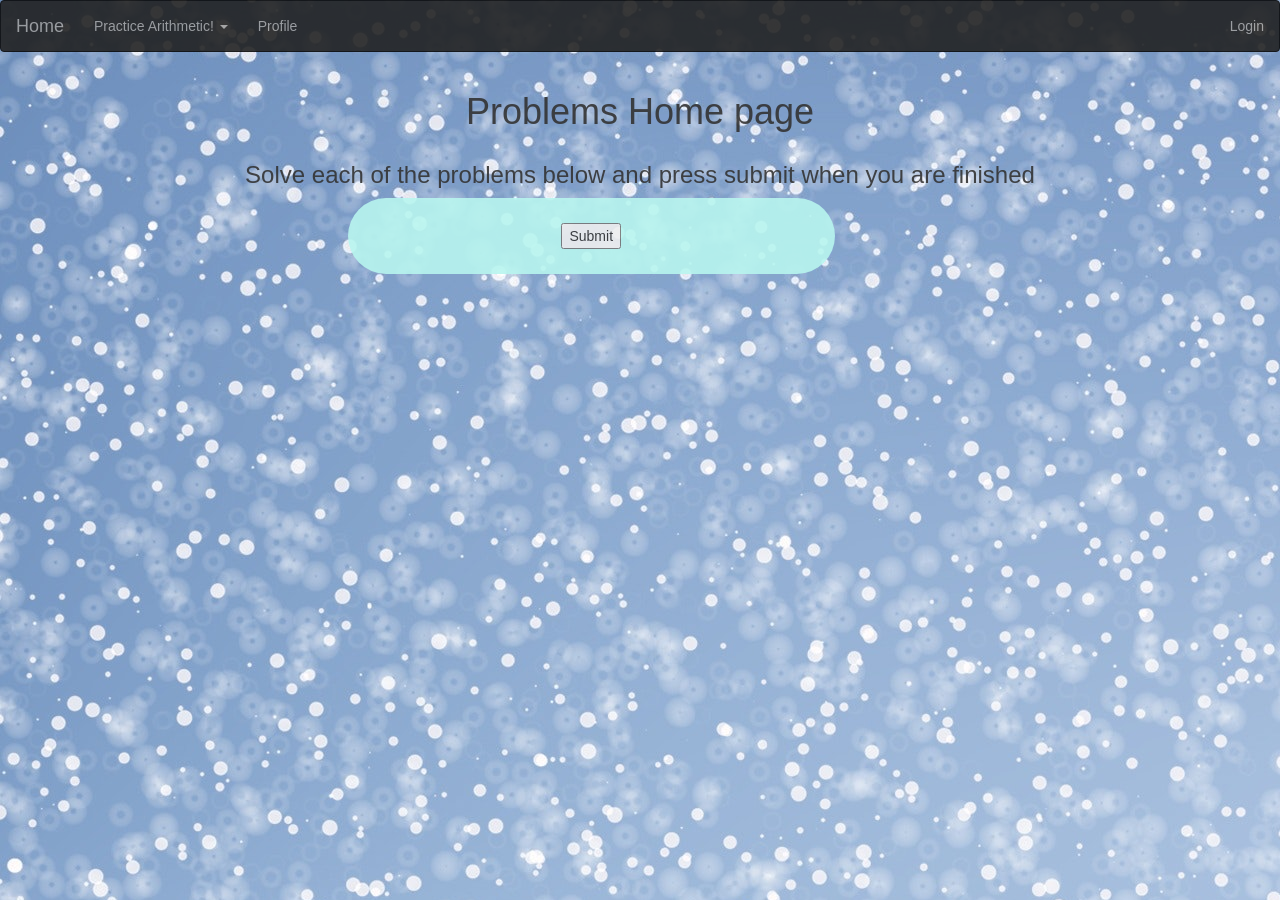
<file: other-pages/ArithmeticLearningCenter/additionproblems.html>
<!DOCTYPE html>
<html>
<head>
<meta charset="ISO-8859-1">
<title>Practice Problems Page</title>
	<!-- Latest compiled and minified CSS -->
	<link rel="stylesheet" href="https://maxcdn.bootstrapcdn.com/bootstrap/3.3.7/css/bootstrap.min.css">
	
	<!-- Native CSS stylesheet -->
	<link rel="stylesheet" type="text/css" href="stylesheet.css">
	
	<!-- JQuery CDN -->
	<script src="https://ajax.googleapis.com/ajax/libs/jquery/3.3.1/jquery.min.js"></script>
	
</head> 
</head>
<body>
	<!--  NavBar -->
	<nav class="navbar navbar-inverse">
	    <!-- Brand and toggle get grouped for better mobile display -->
	    <div class="navbar-header">
	        <button type="button" data-target="#navbarCollapse" data-toggle="collapse" class="navbar-toggle">
	            <span class="sr-only">Toggle navigation</span>
	            <span class="icon-bar"></span>
	            <span class="icon-bar"></span>
	            <span class="icon-bar"></span>
	        </button>
	        <a href="index.html" class="navbar-brand">Home</a>
	    </div>
	    <!-- Collection of nav links and other content for toggling -->
	    <div id="navbarCollapse" class="collapse navbar-collapse">
	        <ul class="nav navbar-nav">
	            <li class="dropdown">
				    <a href="#" data-toggle="dropdown" class="dropdown-toggle"> Practice Arithmetic! <b class="caret"></b></a>
				    <ul class="dropdown-menu">
				        <li><a href="addition.html">Addition</a></li>
				        <li><a href="subtraction.html">Subtraction</a></li>
				        <li><a href="multiplication.html">Multiplication</a></li>
				        <li><a href="division.html">Division</a></li>
				    </ul>
				</li>
	            <li><a href="profile.html">Profile</a></li>
	        </ul>
	        <ul class="nav navbar-nav navbar-right">
	            <li><a href="login.html" target="_blank">Login</a></li>
	        </ul>
	    </div>
	</nav>

	<div class="container">
		<!-- Header -->
		<div class="row">
			<div class="col-lg-12">
				<h1> Problems Home page</h1>
			</div>
		</div>
	
		<!-- Directions for the page -->
		<div class="row">
			<div class="col-lg-12 text-center">
				<h3 class="kbd">Solve each of the problems below and press submit when you are finished</h3>
			</div>
		</div>
			
		<div class="row">
			<div class="col-lg-3">
			</div>
			<!-- Math Problems -->
			<div class="col-lg-5 align-center problemdiv">
				<form id="problems" method="post" action="results.js">
					<div class="text-center">
						<button type="button" onClick="submit_answers(this.form)">Submit</button>
					</div>
				</form>
			</div>
			<div class="col-lg-4">				
			</div>
		</div>

	</div>
	
	<!-- Latest compiled JavaScript -->
	<script src="https://maxcdn.bootstrapcdn.com/bootstrap/3.3.7/js/bootstrap.min.js"></script>
<script src="additionproblems.js"></script>
</body>
</html>
</file>
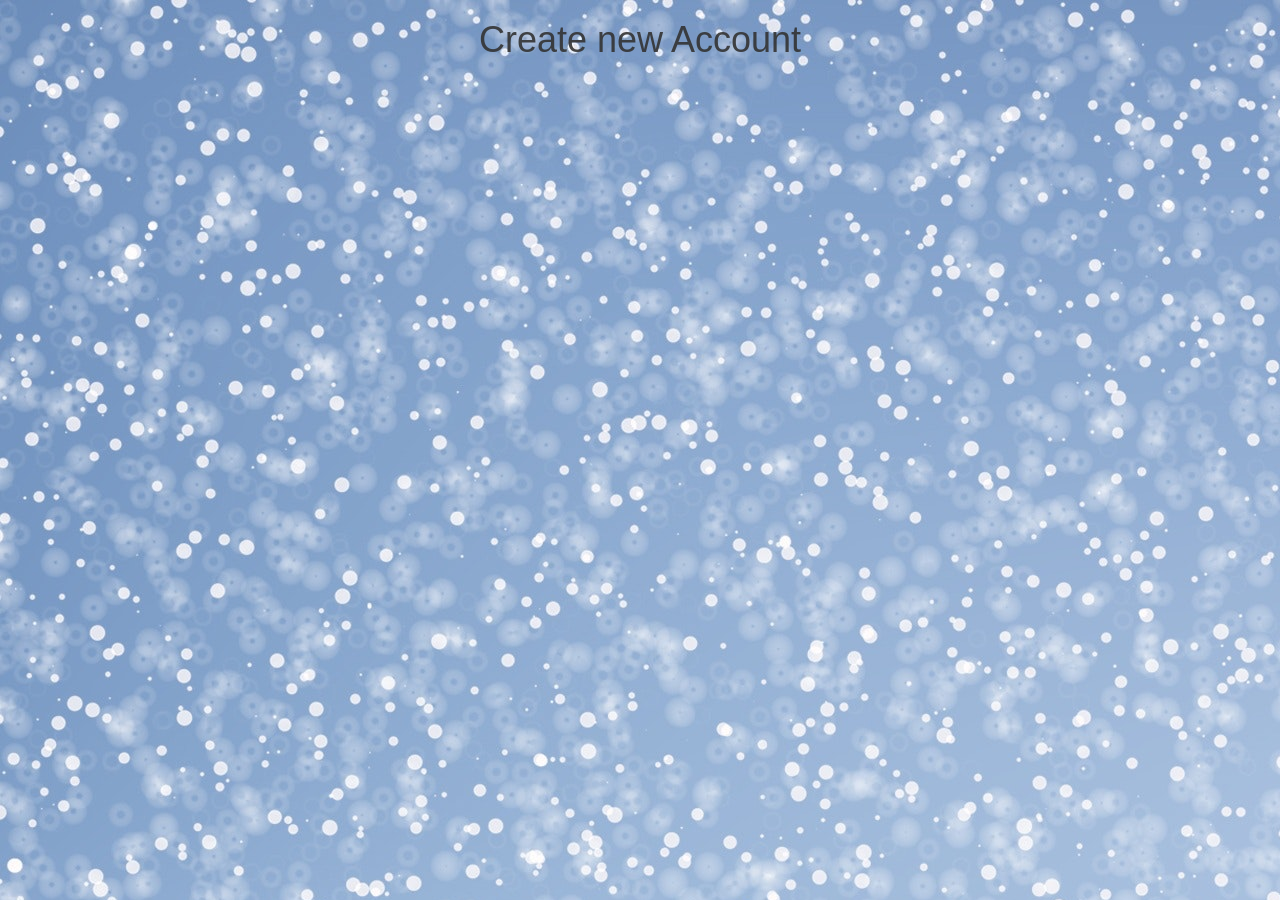
<file: other-pages/ArithmeticLearningCenter/create_account.html>
<!DOCTYPE html>
<html>
<head>
<meta charset="ISO-8859-1">
<!-- Latest compiled and minified CSS -->
	<link rel="stylesheet" href="https://maxcdn.bootstrapcdn.com/bootstrap/3.3.7/css/bootstrap.min.css">
	
	<!-- Native CSS stylesheet -->
	<link rel="stylesheet" type="text/css" href="stylesheet.css">
	
	<!-- JQuery CDN -->
	<script src="https://ajax.googleapis.com/ajax/libs/jquery/3.3.1/jquery.min.js"></script>
<title>Insert title here</title>
</head>
<body>
	<div class="container">
		<div class="row">
			<div class="col-lg-12">
				<h1> Create new Account</h1>
			</div>
		</div>
	</div>
	

</body>
</html>
</file>
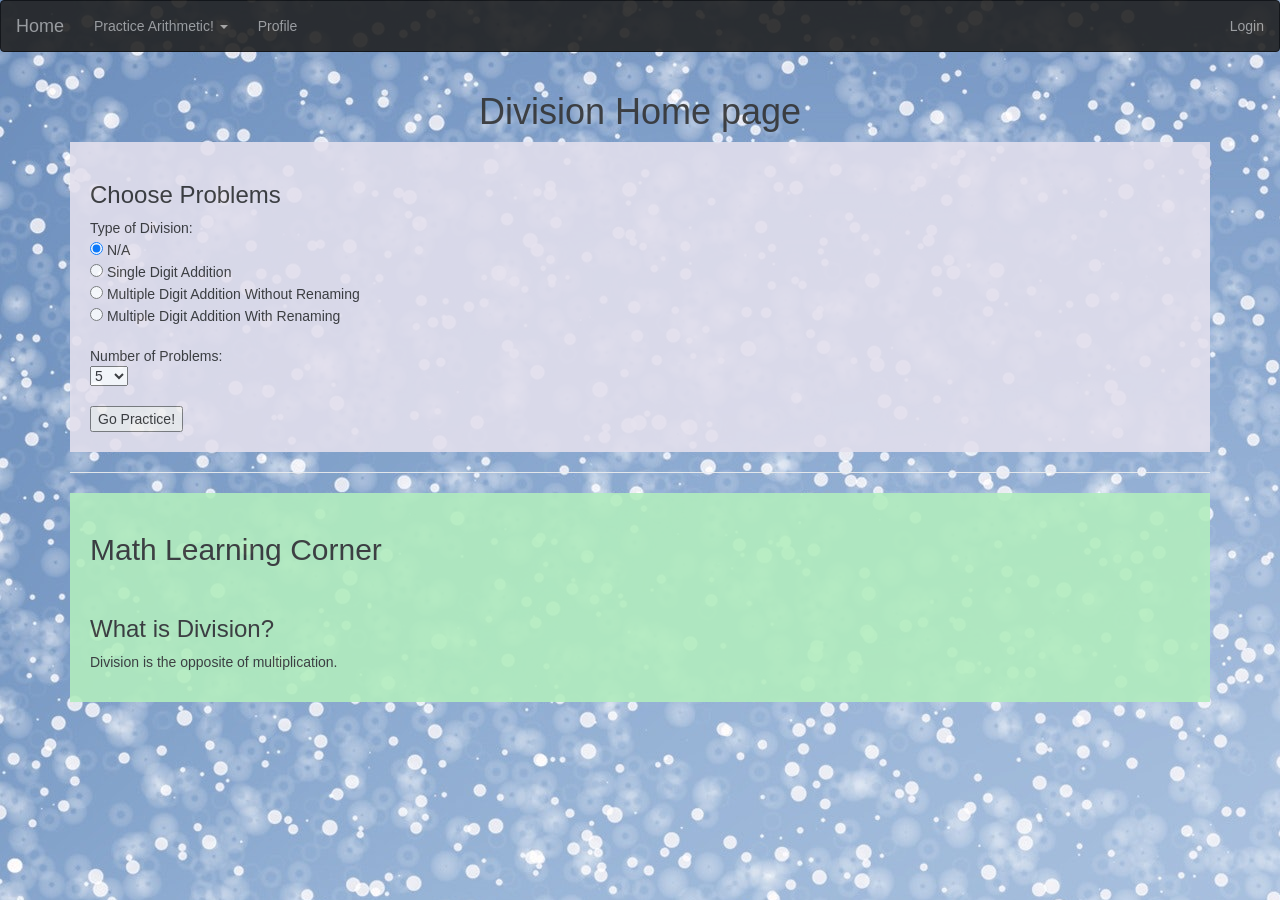
<file: other-pages/ArithmeticLearningCenter/division.html>
<!DOCTYPE html>
<html>
<head>
<meta charset="ISO-8859-1">
	<!-- Latest compiled and minified CSS -->
	<link rel="stylesheet" href="https://maxcdn.bootstrapcdn.com/bootstrap/3.3.7/css/bootstrap.min.css">
	
	<!-- Native CSS stylesheet -->
	<link rel="stylesheet" type="text/css" href="stylesheet.css">


<title>Insert title here</title>
</head>
<body>
	<!--  NavBar -->
	<nav class="navbar navbar-inverse">
	    <!-- Brand and toggle get grouped for better mobile display -->
	    <div class="navbar-header">
	        <button type="button" data-target="#navbarCollapse" data-toggle="collapse" class="navbar-toggle">
	            <span class="sr-only">Toggle navigation</span>
	            <span class="icon-bar"></span>
	            <span class="icon-bar"></span>
	            <span class="icon-bar"></span>
	        </button>
	        <a href="index.html" class="navbar-brand">Home</a>
	    </div>
	    
	    <!-- Collection of nav links and other content for toggling -->
	    <div id="navbarCollapse" class="collapse navbar-collapse">
	        <ul class="nav navbar-nav">
	            <li class="dropdown">
				    <a href="#" data-toggle="dropdown" class="dropdown-toggle"> Practice Arithmetic! <b class="caret"></b></a>
				    <ul class="dropdown-menu">
				        <li><a href="addition.html">Addition</a></li>
				        <li><a href="subtraction.html">Subtraction</a></li>
				        <li><a href="multiplication.html">Multiplication</a></li>
				        <li><a href="division.html">Division</a></li>
				    </ul>
				</li>
	            <li><a href="profile.html">Profile</a></li>
	        </ul>
	        <ul class="nav navbar-nav navbar-right">
	            <li><a href="login.html" target="_blank">Login</a></li>
	        </ul>
	    </div>
	</nav>


	<div class="container">
		<div class="row">
			<div class="col-lg-12">
				<h1> Division Home page </h1>
			</div>
		</div>
		
		<div class="operator-top">
			<div class="row">
				<div class="col-lg-12">
					<h3> Choose Problems </h3>
				</div>
			</div>
			
			<div class="row">
				<div class="col-lg-6">
					<form action="">
						Type of Division:<br/>
						<input type="radio" name="type" value="NA" checked> N/A<br/>
						<input type="radio" name="type" value="single"> Single Digit Addition<br>
						<input type="radio" name="type" value="multiple"> Multiple Digit Addition Without Renaming<br>
						<input type="radio" name="type" value="multiple_rename"> Multiple Digit Addition With Renaming<br><br>
						Number of Problems: <br/>
						<select name="num_problems">
							<option value=5>5</option>
							<option value=10>10</option>
							<option value=15>15</option>
							<option value=20>20</option>
						</select> 
						<br/><br/>
						<input type="button" name="submit" onClick="getResult(this.form)" value="Go Practice!">
					</form>
				</div>
			</div>
		</div>
		
		<div class="row">
			<div class="col-lg-12"><hr></div>	
		</div>
		
		<div class="operator-bottom">
			<div class="row">
				<div class="col-lg-12">
					<h2>Math Learning Corner</h2> <br/>
					<h3>What is Division?</h3>
					<p>
						Division is the opposite of multiplication.
					</p>
				</div>	
			</div>
		</div>
	</div>
	
	<!-- jQuery library -->
	<script src="https://ajax.googleapis.com/ajax/libs/jquery/3.3.1/jquery.min.js"></script>
	
	<!-- Latest compiled JavaScript -->
	<script src="https://maxcdn.bootstrapcdn.com/bootstrap/3.3.7/js/bootstrap.min.js"></script>
	<script src="division.js"></script>
</body>
</html>
</file>
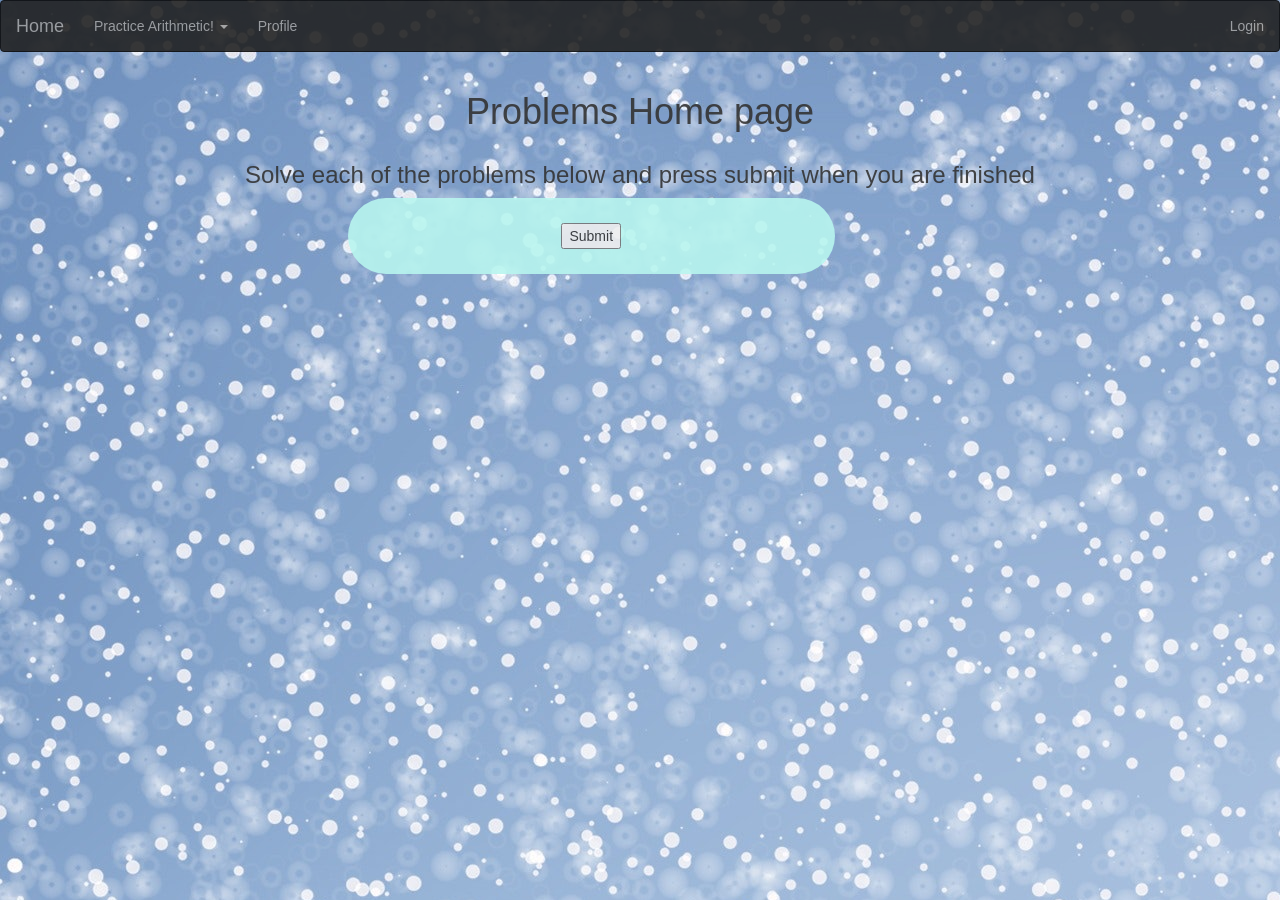
<file: other-pages/ArithmeticLearningCenter/divisionproblems.html>
<!DOCTYPE html>
<html>
<head>
<meta charset="ISO-8859-1">
<title>Practice Problems Page</title>
	<!-- Latest compiled and minified CSS -->
	<link rel="stylesheet" href="https://maxcdn.bootstrapcdn.com/bootstrap/3.3.7/css/bootstrap.min.css">
	
	<!-- Native CSS stylesheet -->
	<link rel="stylesheet" type="text/css" href="stylesheet.css">
	
	<!-- JQuery CDN -->
	<script src="https://ajax.googleapis.com/ajax/libs/jquery/3.3.1/jquery.min.js"></script>
	
</head> 
</head>
<body>
	<!--  NavBar -->
	<nav class="navbar navbar-inverse">
	    <!-- Brand and toggle get grouped for better mobile display -->
	    <div class="navbar-header">
	        <button type="button" data-target="#navbarCollapse" data-toggle="collapse" class="navbar-toggle">
	            <span class="sr-only">Toggle navigation</span>
	            <span class="icon-bar"></span>
	            <span class="icon-bar"></span>
	            <span class="icon-bar"></span>
	        </button>
	        <a href="index.html" class="navbar-brand">Home</a>
	    </div>
	    <!-- Collection of nav links and other content for toggling -->
	    <div id="navbarCollapse" class="collapse navbar-collapse">
	        <ul class="nav navbar-nav">
	            <li class="dropdown">
				    <a href="#" data-toggle="dropdown" class="dropdown-toggle"> Practice Arithmetic! <b class="caret"></b></a>
				    <ul class="dropdown-menu">
				        <li><a href="addition.html">Addition</a></li>
				        <li><a href="subtraction.html">Subtraction</a></li>
				        <li><a href="multiplication.html">Multiplication</a></li>
				        <li><a href="division.html">Division</a></li>
				    </ul>
				</li>
	            <li><a href="profile.html">Profile</a></li>
	        </ul>
	        <ul class="nav navbar-nav navbar-right">
	            <li><a href="login.html" target="_blank">Login</a></li>
	        </ul>
	    </div>
	</nav>

	<div class="container">
		<!-- Header -->
		<div class="row">
			<div class="col-lg-12">
				<h1> Problems Home page</h1>
			</div>
		</div>
	
		<!-- Directions for the page -->
		<div class="row">
			<div class="col-lg-12 text-center">
				<h3 class="kbd">Solve each of the problems below and press submit when you are finished</h3>
			</div>
		</div>
			
		<div class="row">
			<div class="col-lg-3">
			</div>
			<!-- Math Problems -->
			<div class="col-lg-5 align-center problemdiv">
				<form id="problems" method="post" action="results.js">
					<div class="text-center">
						<button type="button" onClick="submit_answers(this.form)">Submit</button>
					</div>
				</form>
			</div>
			<div class="col-lg-4">
			</div>
		</div>

	</div>
	
	<!-- Latest compiled JavaScript -->
	<script src="https://maxcdn.bootstrapcdn.com/bootstrap/3.3.7/js/bootstrap.min.js"></script>
<script src="divisionproblems.js"></script>
</body>
</html>
</file>
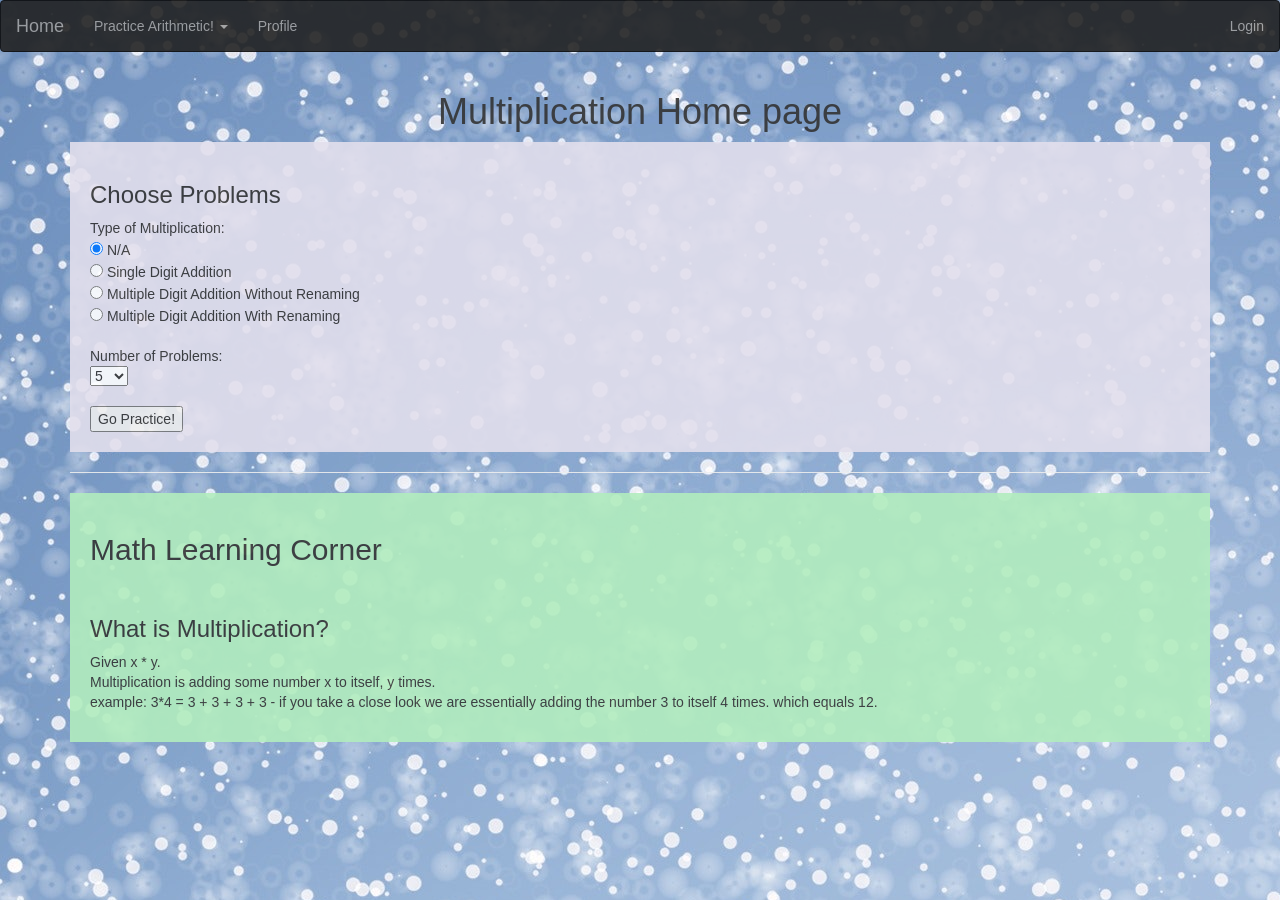
<file: other-pages/ArithmeticLearningCenter/multiplication.html>
<!DOCTYPE html>
<html>
<head>
<meta charset="ISO-8859-1">
	<!-- Latest compiled and minified CSS -->
	<link rel="stylesheet" href="https://maxcdn.bootstrapcdn.com/bootstrap/3.3.7/css/bootstrap.min.css">
	
	<!-- Native CSS stylesheet -->
	<link rel="stylesheet" type="text/css" href="stylesheet.css">


<title>Insert title here</title>
</head>
<body>
	<!--  NavBar -->
	<nav class="navbar navbar-inverse">
	    <!-- Brand and toggle get grouped for better mobile display -->
	    <div class="navbar-header">
	        <button type="button" data-target="#navbarCollapse" data-toggle="collapse" class="navbar-toggle">
	            <span class="sr-only">Toggle navigation</span>
	            <span class="icon-bar"></span>
	            <span class="icon-bar"></span>
	            <span class="icon-bar"></span>
	        </button>
	        <a href="index.html" class="navbar-brand">Home</a>
	    </div>
	    
	    <!-- Collection of nav links and other content for toggling -->
	    <div id="navbarCollapse" class="collapse navbar-collapse">
	        <ul class="nav navbar-nav">
	            <li class="dropdown">
				    <a href="#" data-toggle="dropdown" class="dropdown-toggle"> Practice Arithmetic! <b class="caret"></b></a>
				    <ul class="dropdown-menu">
				        <li><a href="addition.html">Addition</a></li>
				        <li><a href="subtraction.html">Subtraction</a></li>
				        <li><a href="multiplication.html">Multiplication</a></li>
				        <li><a href="division.html">Division</a></li>
				    </ul>
				</li>
	            <li><a href="profile.html">Profile</a></li>
	        </ul>
	        <ul class="nav navbar-nav navbar-right">
	            <li><a href="login.html" target="_blank">Login</a></li>
	        </ul>
	    </div>
	</nav>


	<div class="container">
		<div class="row">
			<div class="col-lg-12">
				<h1> Multiplication Home page </h1>
			</div>
		</div>
		
		<div class="operator-top">
			<div class="row">
				<div class="col-lg-12">
					<h3> Choose Problems </h3>
				</div>
			</div>
			
			<div class="row">
				<div class="col-lg-6">
					<form action="">
						Type of Multiplication:<br/>
						<input type="radio" name="type" value="NA" checked> N/A<br/>
						<input type="radio" name="type" value="single"> Single Digit Addition<br>
						<input type="radio" name="type" value="multiple"> Multiple Digit Addition Without Renaming<br>
						<input type="radio" name="type" value="multiple_rename"> Multiple Digit Addition With Renaming<br><br>
						Number of Problems: <br/>
						<select name="num_problems">
							<option value=5>5</option>
							<option value=10>10</option>
							<option value=15>15</option>
							<option value=20>20</option>
						</select> 
						<br/><br/>
						<input type="button" name="submit" onClick="getResult(this.form)" value="Go Practice!">
					</form>
				</div>
			</div>
		</div>
		
		<div class="row">
			<div class="col-lg-12"><hr></div>	
		</div>
		
		<div class="operator-bottom">
			<div class="row">
				<div class="col-lg-12">
					<h2>Math Learning Corner</h2> <br/>
					<h3>What is Multiplication?</h3>
					<p>
						Given x * y. <br/>
						Multiplication is adding some number x to itself, y times.<br/>

						example: 3*4 = 3 + 3 + 3 + 3 - if you take a close look we are essentially adding the number 3 to itself 4 times. which equals 12.
					</p>
				</div>	
			</div>
		</div>
	</div>
	
	<!-- jQuery library -->
	<script src="https://ajax.googleapis.com/ajax/libs/jquery/3.3.1/jquery.min.js"></script>
	
	<!-- Latest compiled JavaScript -->
	<script src="https://maxcdn.bootstrapcdn.com/bootstrap/3.3.7/js/bootstrap.min.js"></script>
	<script src="multiplication.js"></script>
</body>
</html>
</file>
<file: assets/css/portfolio.css>
body{ 
	background: url("../images/bulb-background.jpg");
	background-size: cover;
	background-repeat:no;
	background-attachment: fixed;
	margin: 0 auto;

}


/*
	background: url("../images/flowers.JPG");
	background-size: cover;
	background-attachment: fixed;
	width: 100px;
	height: 120px;
	padding-top: 5%;
	border-radius: 30px;
*/


#header-section{

}

#flower-image{
	position: absolute;
	height: 100px;
	width: 100px;
	top: 0px;
	left: 0px;
	opacity: 0.7;
	border-radius: 30px;
}

li[class="links"] a{
	display: inline-block;
	background: linear-gradient(to bottom right, #690755, #EDE6EC);
	color: white;
	margin-top: 5px;
	width: 70%;
	border-radius: 50px;
}

li[class="links"] a:hover{
	background: white;
	color: black;
}

li {
	list-style-type: none;
}

h1{
	font-family: 'Charmonman', cursive;
	font-weight: bold;
	font-size: 90px;
	opacity: none;
	position: relative;
}

h5{
	font-family: 'Gentium Basic', serif;
}

#homepage-body{
	margin: 0 auto;
	margin-top: 10px;

}

.container{
	background: rgba(50, 164, 199, 0.1) ;
	padding-top: 10%;
	padding-bottom: 20%;
	padding-left: 5%;
	padding-right: 5%;

}

td{
	margin: 4px;
}

#portfolio-links{
	width: 70%;
	margin: 0 auto;
}

#portfolio-links td:nth-of-type(1){
	padding-left: 3%;
	padding-top:1%;
	padding-bottom:1%;
	padding-right: 2%;
	width: 10%;
	color: black;

}
#portfolio-links td:nth-of-type(2){
width: 50%;

}

.portfolio-links a{
	color: black;
}

thead{
	text-align: center;
}

.connect-links{
	 
}

.links{
	
}

.logo-images{
	width: 60px;
	height:60px;
	border-radius: 20px;
}
</file>
<file: other-pages/ArithmeticLearningCenter/stylesheet.css>
@charset "ISO-8859-1";

/*============ HTML MARKUP STYLES ====================*/
body{
	background-image: url("background8.jpg");

    
	opacity:0.90;
	font-family: "Comic Sans MS", sans-serif, Arial;
}

#heading{
    font-family: 'Luckiest Guy', cursive;
    color: white;
    background-color: #a7a8a7;
    width: 40%;
}

h1{
	text-align:center;
}

/* ===== imported CSS stylesheet for footer============== */
@import url('http://fonts.googleapis.com/css?family=Open+Sans:400,700');

/* In our demo, the footers are fixed to the bottom of the page */

footer{
	position: fixed;
	bottom: 0;
	text-align: center;
	padding: 10px;
}

@media (max-height:800px){
	footer { position: static; }
	header { padding-top:40px; }
}
/* =========== IMPORTED FOOTER END ====================*/

.operator-top{
	background-color: #e3dfed;
	padding:20px;
}
.operator-bottom{
	background-color: #b2edbe;
	padding:20px;
}

/*HOMEPAGE OPERATOR BUTTONS */
#plus_button{
	background-color:#3674f7;
	padding:55px;
	text-align:center;
}

#minus_button{
	background-color:#3cb030;
	padding:55px;
	text-align:center;
}

#times_button{
	background-color:#cc2ed1;
	padding:55px;
	text-align:center;
}

#division_button{
	background-color:#ff3300;
	padding:55px;
	text-align:center;
}

.operator_buttons{
	color:white;
}

.operation_info{
	background-color: #d3d7f2;
	padding: 80px;
	border-style:solid;
	border-width:1px;
	border-color:black;
}

/* CSS TRICK TO KEEP BOOTSTRAP ROWS SAME HEIGHT*/
.row.match-my-cols {
    overflow: hidden; 
}

.row.match-my-cols [class*="col-"]{
    margin-bottom: -99999px;
    padding-bottom: 99999px;
}

#login{
	text-align:center;
	background-color: rgba(72,254,244,0.28);
}

.answer_form{
	display: inline-block;
}

/** login */
.card-container.card {
    max-width: 350px;
    padding: 40px 40px;
}

.btn {
    font-weight: 700;
    height: 36px;
    -moz-user-select: none;
    -webkit-user-select: none;
    user-select: none;
    cursor: default;
}

/*
 * Card component
 */
.card {
    background-color: #F7F7F7;
    /* just in case there no content*/
    padding: 20px 25px 30px;
    margin: 0 auto 25px;
    margin-top: 50px;
    /* shadows and rounded borders */
    -moz-border-radius: 2px;
    -webkit-border-radius: 2px;
    border-radius: 2px;
    -moz-box-shadow: 0px 2px 2px rgba(0, 0, 0, 0.3);
    -webkit-box-shadow: 0px 2px 2px rgba(0, 0, 0, 0.3);
    box-shadow: 0px 2px 2px rgba(0, 0, 0, 0.3);
}

.profile-img-card {
    width: 96px;
    height: 96px;
    margin: 0 auto 10px;
    display: block;
    -moz-border-radius: 50%;
    -webkit-border-radius: 50%;
    border-radius: 50%;
}

/*
 * Form styles
 */
.profile-name-card {
    font-size: 16px;
    font-weight: bold;
    text-align: center;
    margin: 10px 0 0;
    min-height: 1em;
}

.reauth-email {
    display: block;
    color: #404040;
    line-height: 2;
    margin-bottom: 10px;
    font-size: 14px;
    text-align: center;
    overflow: hidden;
    text-overflow: ellipsis;
    white-space: nowrap;
    -moz-box-sizing: border-box;
    -webkit-box-sizing: border-box;
    box-sizing: border-box;
}

.form-signin #inputEmail,
.form-signin #inputPassword {
    direction: ltr;
    height: 44px;
    font-size: 16px;
}

.form-signin input[type=email],
.form-signin input[type=password],
.form-signin input[type=text],
.form-signin button {
    width: 100%;
    display: block;
    margin-bottom: 10px;
    z-index: 1;
    position: relative;
    -moz-box-sizing: border-box;
    -webkit-box-sizing: border-box;
    box-sizing: border-box;
}

.form-signin .form-control:focus {
    border-color: rgb(104, 145, 162);
    outline: 0;
    -webkit-box-shadow: inset 0 1px 1px rgba(0,0,0,.075),0 0 8px rgb(104, 145, 162);
    box-shadow: inset 0 1px 1px rgba(0,0,0,.075),0 0 8px rgb(104, 145, 162);
}

.btn.btn-signin {
    /*background-color: #4d90fe; */
    background-color: rgb(104, 145, 162);
    /* background-color: linear-gradient(rgb(104, 145, 162), rgb(12, 97, 33));*/
    padding: 0px;
    font-weight: 700;
    font-size: 14px;
    height: 36px;
    -moz-border-radius: 3px;
    -webkit-border-radius: 3px;
    border-radius: 3px;
    border: none;
    -o-transition: all 0.218s;
    -moz-transition: all 0.218s;
    -webkit-transition: all 0.218s;
    transition: all 0.218s;
}

.btn.btn-signin:hover,
.btn.btn-signin:active,
.btn.btn-signin:focus {
    background-color: rgb(12, 97, 33);
}

.forgot-password {
    color: rgb(104, 145, 162);
}

.forgot-password:hover,
.forgot-password:active,
.forgot-password:focus{
    color: rgb(12, 97, 33);
}
/** end login*/


.answerdiv{
	background-color:#80d4ff;
	border: 10px solid transparent;
    padding: 15px;
    border-radius: 50px;
}

.problemdiv{
	background-color:#b8f5ef;
	border: 10px solid transparent;
    padding: 15px;
    border-radius: 40px;
}

.scorediv{
	background-color: #53f241;
	border: 10px solid transparent;
    padding: 15px;
    border-radius: 40px;
}

#header_logo{
	width:100%;
	height: 100px;
}

.no-padding{
	padding-left: 0;
	padding-right: 0;	
}
</file>
<file: other-pages/ColorGuessingGame/stylesheet.css>
#header-div{
	background:#4c66b0;
	color: white;
	padding-top: 5px;
	padding-bottom: 5px;
	line-height: 80%;
}

.settings{
	position: static;
}

.settings:hover{
	background: #ABCDEF;
}
span{
	padding: 3px;
}

#button-area{
	background: white;
	color: #4c66b0;
	overflow: hidden;
}

#pickResult{
	margin-right: 7%;
	text-align: center;
	color: black;
}

#main-content{
	width: 30%;
	color:white;
	margin: 0 auto;
	margin-top: 10px;
}

#newColorsBtn{
 	margin-right: 7%;
}

.colorBtn{
	width: 30%;
	padding-top: 30%;
	margin-right: 2.33%;
	background: white;
	float:left;
	margin-top: 10px;
	border-radius: 10px;
}

body{
	text-align:center;
	margin: 0 auto;
	text-transform:uppercase;
	background: black;
}

h3{
	text-align: center;
}

#directions{
	color:white;
	float: left;
	text-align: left;
	width: 20%;
}

#color1{

}

#color2{
	
}

#color3{
	
}

#color4{
	
}

#color5{
	
}

#color6{
	
}
</file>
<file: assets/css/stylesheet2.css>
body{
	background: url(../images/skyscrapers.jpg);
	background-size: cover;
	background-repeat: no-repeat;
}

h1{
	color: black;
	font-family: 'Gentium Basic', serif;
	font-size: 70px;
	text-align: center;
}

#main-content{
	background-color: rgba(245,245,245, 0.5);
}

.image-sm{
	width: 100%;
	height: 120%
	object-fit: cover;
	margin-bottom: 10px;
}

.project{
	margin-top: 0px;
	padding-top: 0px;

}

.img{
	margin-top: 0px;
	padding-top: 0px;
}

.description{

}

.project-name{
	font-family: 'Cormorant Garamond', serif;
	font-size: 40px;
	position: relative;
	line-height: 85%;

	width: 100%;
	height: auto;
	margin-bottom: 10px;
}
</file>
